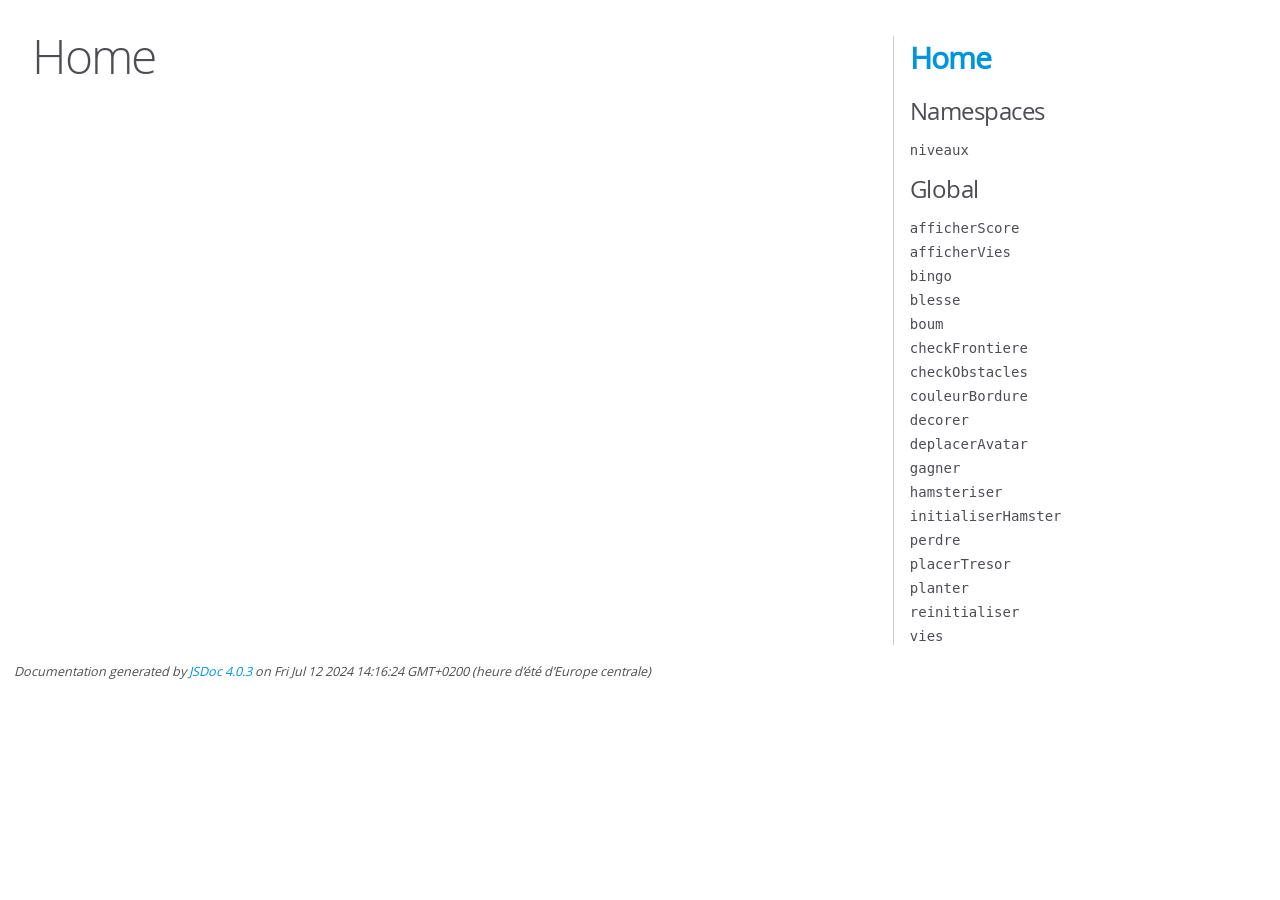
<file: DocJS/index.html>
<!DOCTYPE html>
<html lang="en">
<head>
    <meta charset="utf-8">
    <title>JSDoc: Home</title>

    <script src="scripts/prettify/prettify.js"> </script>
    <script src="scripts/prettify/lang-css.js"> </script>
    <!--[if lt IE 9]>
      <script src="//html5shiv.googlecode.com/svn/trunk/html5.js"></script>
    <![endif]-->
    <link type="text/css" rel="stylesheet" href="styles/prettify-tomorrow.css">
    <link type="text/css" rel="stylesheet" href="styles/jsdoc-default.css">
</head>

<body>

<div id="main">

    <h1 class="page-title">Home</h1>

    



    


    <h3> </h3>










    









</div>

<nav>
    <h2><a href="index.html">Home</a></h2><h3>Namespaces</h3><ul><li><a href="niveaux.html">niveaux</a></li></ul><h3>Global</h3><ul><li><a href="global.html#afficherScore">afficherScore</a></li><li><a href="global.html#afficherVies">afficherVies</a></li><li><a href="global.html#bingo">bingo</a></li><li><a href="global.html#blesse">blesse</a></li><li><a href="global.html#boum">boum</a></li><li><a href="global.html#checkFrontiere">checkFrontiere</a></li><li><a href="global.html#checkObstacles">checkObstacles</a></li><li><a href="global.html#couleurBordure">couleurBordure</a></li><li><a href="global.html#decorer">decorer</a></li><li><a href="global.html#deplacerAvatar">deplacerAvatar</a></li><li><a href="global.html#gagner">gagner</a></li><li><a href="global.html#hamsteriser">hamsteriser</a></li><li><a href="global.html#initialiserHamster">initialiserHamster</a></li><li><a href="global.html#perdre">perdre</a></li><li><a href="global.html#placerTresor">placerTresor</a></li><li><a href="global.html#planter">planter</a></li><li><a href="global.html#reinitialiser">reinitialiser</a></li><li><a href="global.html#vies">vies</a></li></ul>
</nav>

<br class="clear">

<footer>
    Documentation generated by <a href="https://github.com/jsdoc/jsdoc">JSDoc 4.0.3</a> on Fri Jul 12 2024 14:16:24 GMT+0200 (heure d’été d’Europe centrale)
</footer>

<script> prettyPrint(); </script>
<script src="scripts/linenumber.js"> </script>
</body>
</html>
</file>
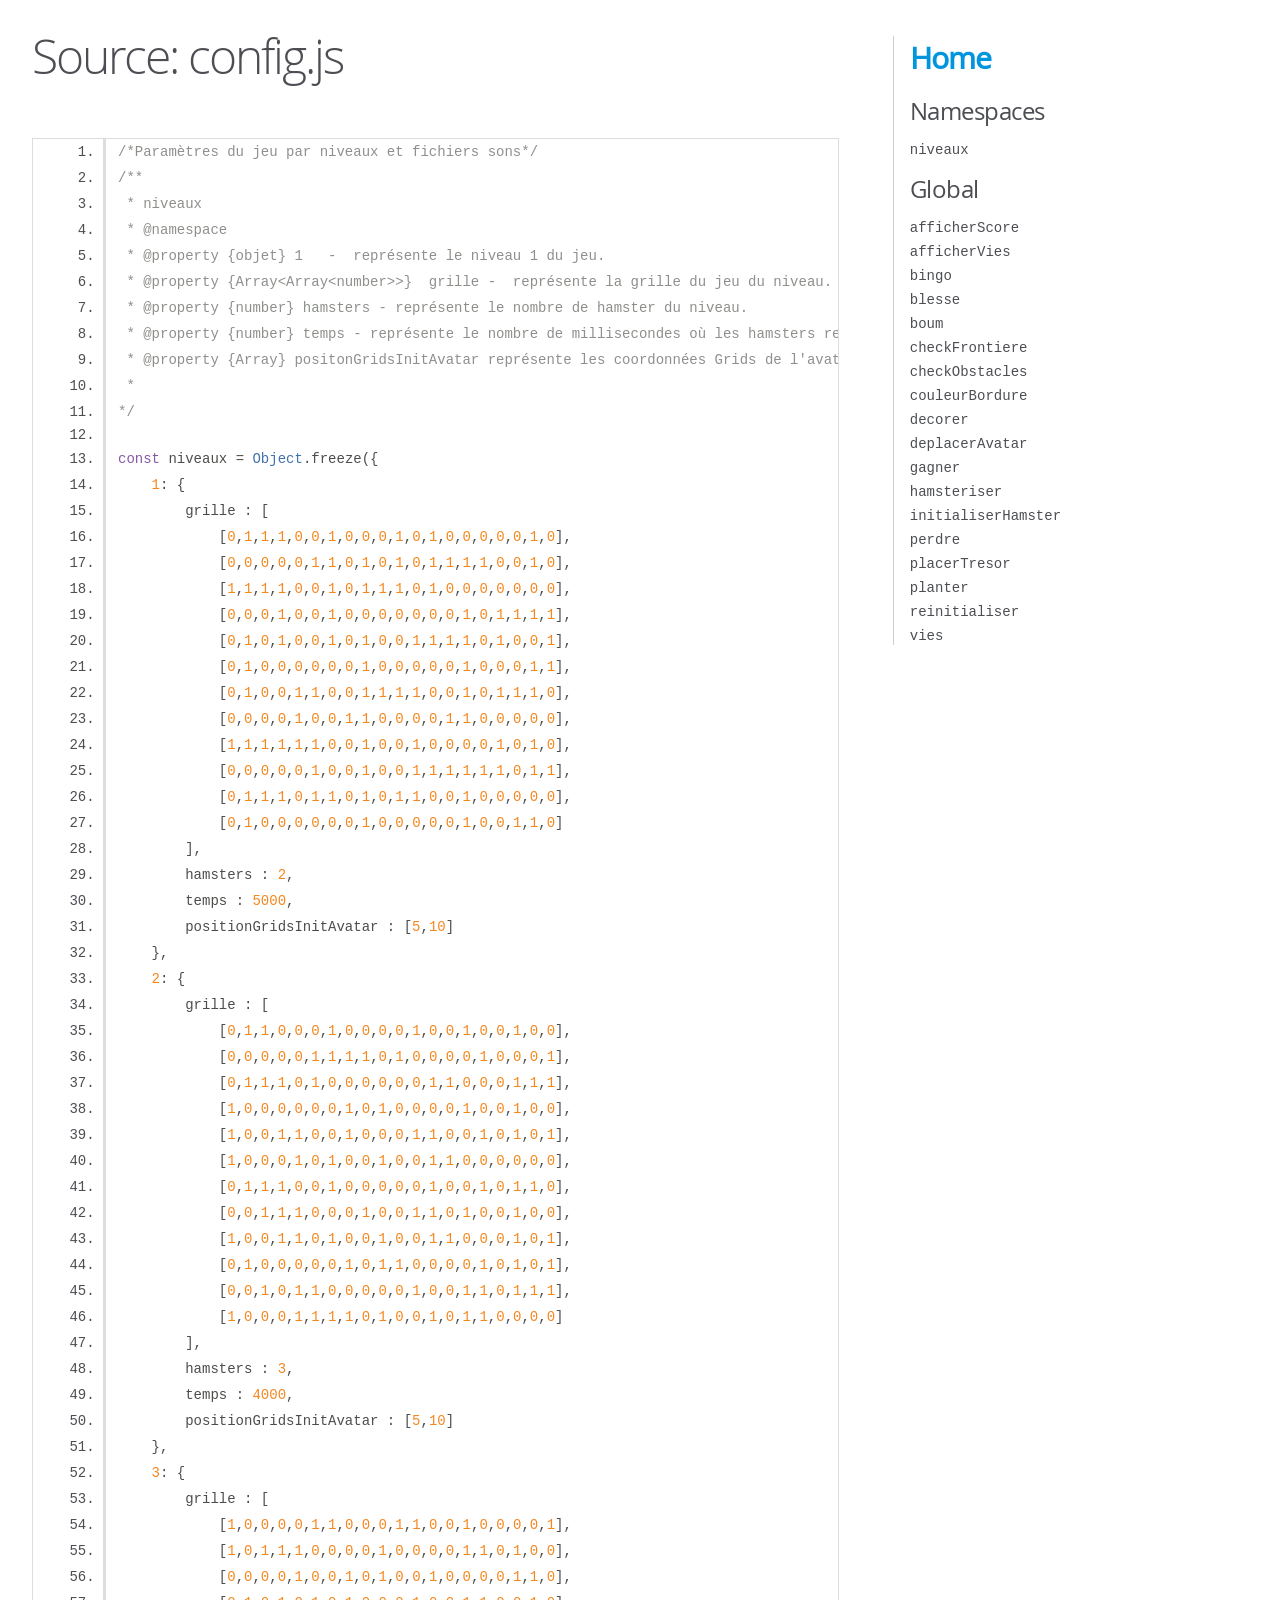
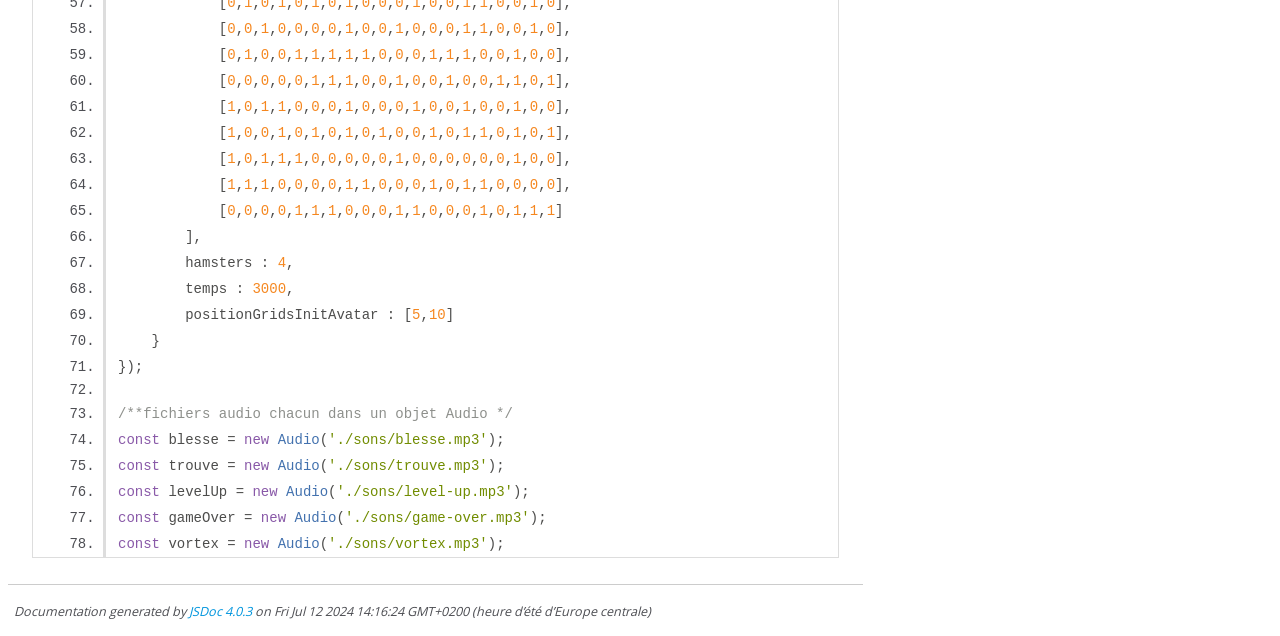
<file: DocJS/config.js.html>
<!DOCTYPE html>
<html lang="en">
<head>
    <meta charset="utf-8">
    <title>JSDoc: Source: config.js</title>

    <script src="scripts/prettify/prettify.js"> </script>
    <script src="scripts/prettify/lang-css.js"> </script>
    <!--[if lt IE 9]>
      <script src="//html5shiv.googlecode.com/svn/trunk/html5.js"></script>
    <![endif]-->
    <link type="text/css" rel="stylesheet" href="styles/prettify-tomorrow.css">
    <link type="text/css" rel="stylesheet" href="styles/jsdoc-default.css">
</head>

<body>

<div id="main">

    <h1 class="page-title">Source: config.js</h1>

    



    
    <section>
        <article>
            <pre class="prettyprint source linenums"><code>/*Paramètres du jeu par niveaux et fichiers sons*/
/**
 * niveaux
 * @namespace
 * @property {objet} 1   -  représente le niveau 1 du jeu.
 * @property {Array&lt;Array&lt;number>>}  grille -  représente la grille du jeu du niveau. Les 0 sont les espaces vides et les 1 sont les arbres.
 * @property {number} hamsters - représente le nombre de hamster du niveau.
 * @property {number} temps - représente le nombre de millisecondes où les hamsters restent au même endroit
 * @property {Array} positonGridsInitAvatar représente les coordonnées Grids de l'avatar au début de la partie.
 * 
*/

const niveaux = Object.freeze({
    1: {
        grille : [
            [0,1,1,1,0,0,1,0,0,0,1,0,1,0,0,0,0,0,1,0],
            [0,0,0,0,0,1,1,0,1,0,1,0,1,1,1,1,0,0,1,0],
            [1,1,1,1,0,0,1,0,1,1,1,0,1,0,0,0,0,0,0,0],
            [0,0,0,1,0,0,1,0,0,0,0,0,0,0,1,0,1,1,1,1],
            [0,1,0,1,0,0,1,0,1,0,0,1,1,1,1,0,1,0,0,1],
            [0,1,0,0,0,0,0,0,1,0,0,0,0,0,1,0,0,0,1,1],
            [0,1,0,0,1,1,0,0,1,1,1,1,0,0,1,0,1,1,1,0],
            [0,0,0,0,1,0,0,1,1,0,0,0,0,1,1,0,0,0,0,0],
            [1,1,1,1,1,1,0,0,1,0,0,1,0,0,0,0,1,0,1,0],
            [0,0,0,0,0,1,0,0,1,0,0,1,1,1,1,1,1,0,1,1],
            [0,1,1,1,0,1,1,0,1,0,1,1,0,0,1,0,0,0,0,0],
            [0,1,0,0,0,0,0,0,1,0,0,0,0,0,1,0,0,1,1,0]
        ],
        hamsters : 2,
        temps : 5000,
        positionGridsInitAvatar : [5,10]
    },
    2: {
        grille : [
            [0,1,1,0,0,0,1,0,0,0,0,1,0,0,1,0,0,1,0,0],
            [0,0,0,0,0,1,1,1,1,0,1,0,0,0,0,1,0,0,0,1],
            [0,1,1,1,0,1,0,0,0,0,0,0,1,1,0,0,0,1,1,1],
            [1,0,0,0,0,0,0,1,0,1,0,0,0,0,1,0,0,1,0,0],
            [1,0,0,1,1,0,0,1,0,0,0,1,1,0,0,1,0,1,0,1],
            [1,0,0,0,1,0,1,0,0,1,0,0,1,1,0,0,0,0,0,0],
            [0,1,1,1,0,0,1,0,0,0,0,0,1,0,0,1,0,1,1,0],
            [0,0,1,1,1,0,0,0,1,0,0,1,1,0,1,0,0,1,0,0],
            [1,0,0,1,1,0,1,0,0,1,0,0,1,1,0,0,0,1,0,1],
            [0,1,0,0,0,0,0,1,0,1,1,0,0,0,0,1,0,1,0,1],
            [0,0,1,0,1,1,0,0,0,0,0,1,0,0,1,1,0,1,1,1],
            [1,0,0,0,1,1,1,1,0,1,0,0,1,0,1,1,0,0,0,0]
        ],
        hamsters : 3,
        temps : 4000,
        positionGridsInitAvatar : [5,10]
    },
    3: {
        grille : [
            [1,0,0,0,0,1,1,0,0,0,1,1,0,0,1,0,0,0,0,1],
            [1,0,1,1,1,0,0,0,0,1,0,0,0,0,1,1,0,1,0,0],
            [0,0,0,0,1,0,0,1,0,1,0,0,1,0,0,0,0,1,1,0],
            [0,1,0,1,0,1,0,1,0,0,0,1,0,0,1,1,0,0,1,0],
            [0,0,1,0,0,0,0,1,0,0,1,0,0,0,1,1,0,0,1,0],
            [0,1,0,0,1,1,1,1,1,0,0,0,1,1,1,0,0,1,0,0],
            [0,0,0,0,0,1,1,1,0,0,1,0,0,1,0,0,1,1,0,1],
            [1,0,1,1,0,0,0,1,0,0,0,1,0,0,1,0,0,1,0,0],
            [1,0,0,1,0,1,0,1,0,1,0,0,1,0,1,1,0,1,0,1],
            [1,0,1,1,1,0,0,0,0,0,1,0,0,0,0,0,0,1,0,0],
            [1,1,1,0,0,0,0,1,1,0,0,0,1,0,1,1,0,0,0,0],
            [0,0,0,0,1,1,1,0,0,0,1,1,0,0,0,1,0,1,1,1]
        ],
        hamsters : 4,
        temps : 3000,
        positionGridsInitAvatar : [5,10]
    }
});

/**fichiers audio chacun dans un objet Audio */
const blesse = new Audio('./sons/blesse.mp3');
const trouve = new Audio('./sons/trouve.mp3');
const levelUp = new Audio('./sons/level-up.mp3');
const gameOver = new Audio('./sons/game-over.mp3');
const vortex = new Audio('./sons/vortex.mp3');</code></pre>
        </article>
    </section>




</div>

<nav>
    <h2><a href="index.html">Home</a></h2><h3>Namespaces</h3><ul><li><a href="niveaux.html">niveaux</a></li></ul><h3>Global</h3><ul><li><a href="global.html#afficherScore">afficherScore</a></li><li><a href="global.html#afficherVies">afficherVies</a></li><li><a href="global.html#bingo">bingo</a></li><li><a href="global.html#blesse">blesse</a></li><li><a href="global.html#boum">boum</a></li><li><a href="global.html#checkFrontiere">checkFrontiere</a></li><li><a href="global.html#checkObstacles">checkObstacles</a></li><li><a href="global.html#couleurBordure">couleurBordure</a></li><li><a href="global.html#decorer">decorer</a></li><li><a href="global.html#deplacerAvatar">deplacerAvatar</a></li><li><a href="global.html#gagner">gagner</a></li><li><a href="global.html#hamsteriser">hamsteriser</a></li><li><a href="global.html#initialiserHamster">initialiserHamster</a></li><li><a href="global.html#perdre">perdre</a></li><li><a href="global.html#placerTresor">placerTresor</a></li><li><a href="global.html#planter">planter</a></li><li><a href="global.html#reinitialiser">reinitialiser</a></li><li><a href="global.html#vies">vies</a></li></ul>
</nav>

<br class="clear">

<footer>
    Documentation generated by <a href="https://github.com/jsdoc/jsdoc">JSDoc 4.0.3</a> on Fri Jul 12 2024 14:16:24 GMT+0200 (heure d’été d’Europe centrale)
</footer>

<script> prettyPrint(); </script>
<script src="scripts/linenumber.js"> </script>
</body>
</html>
</file>
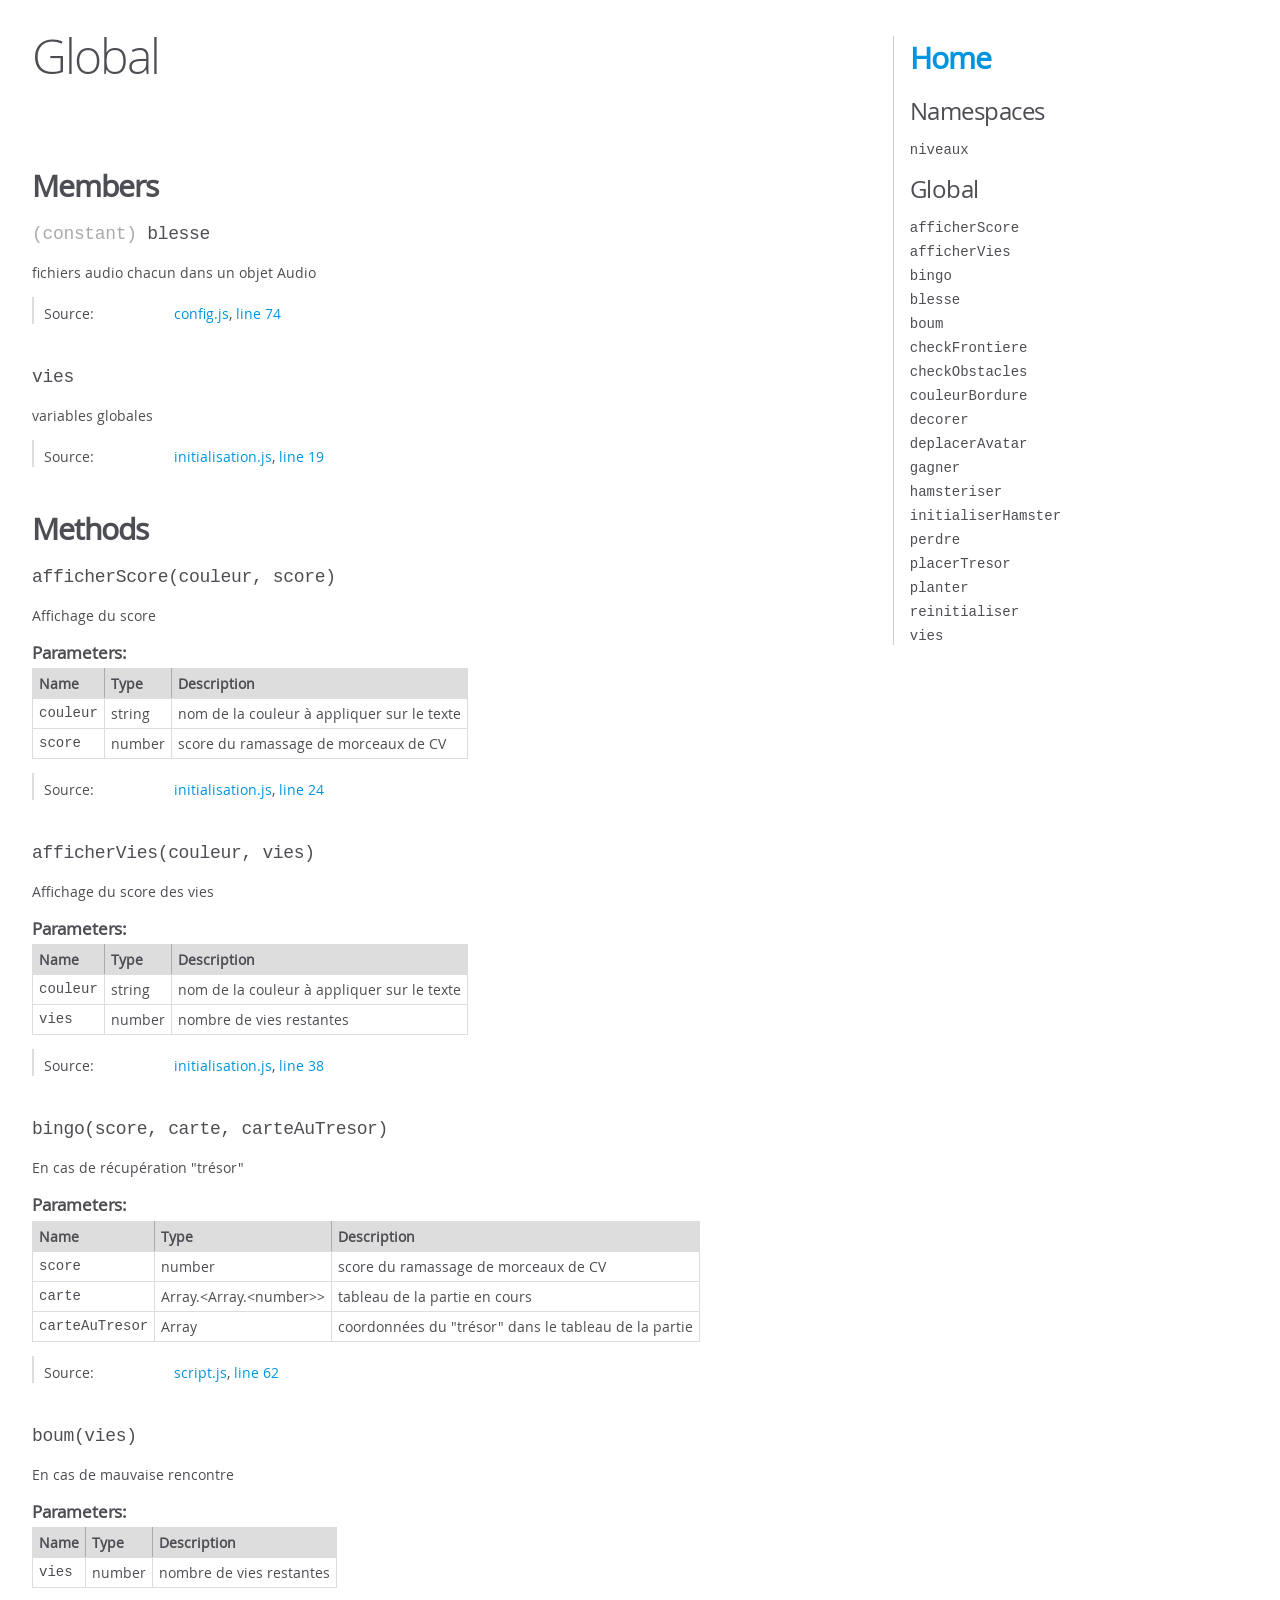
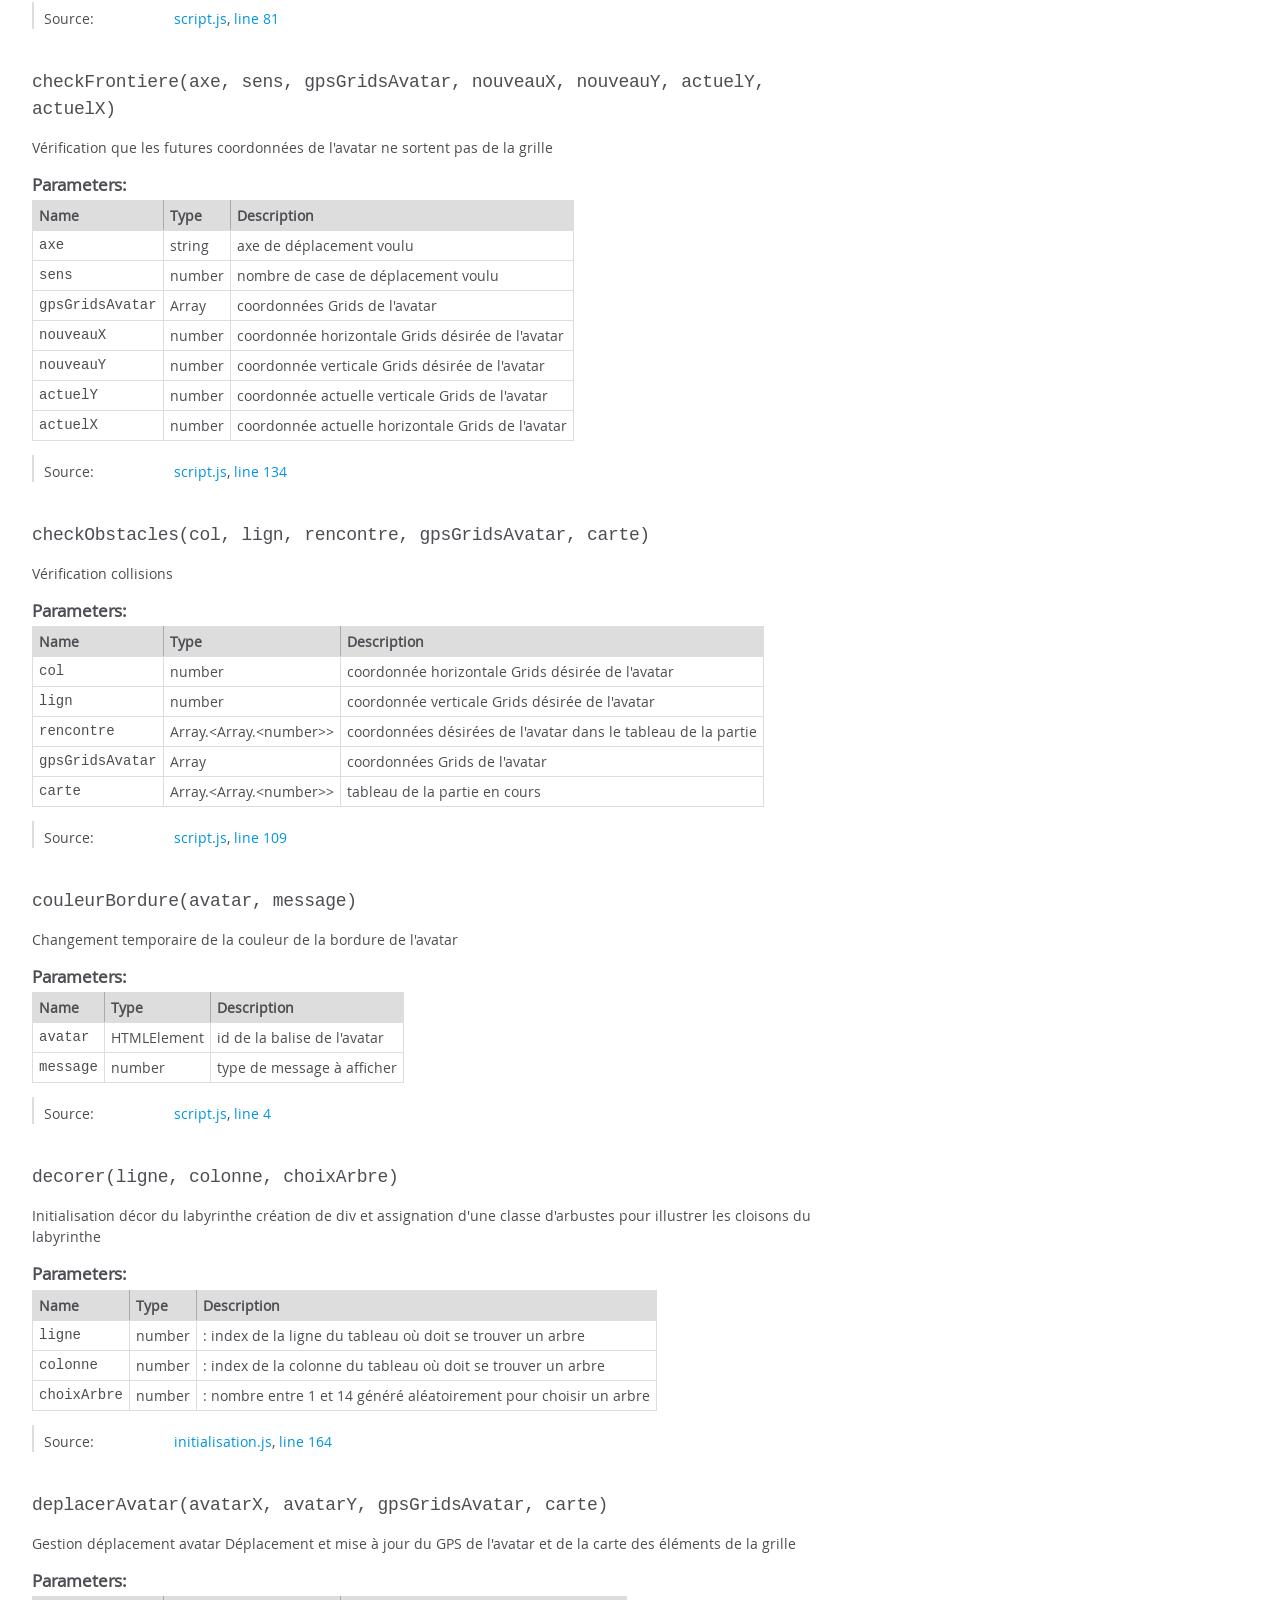
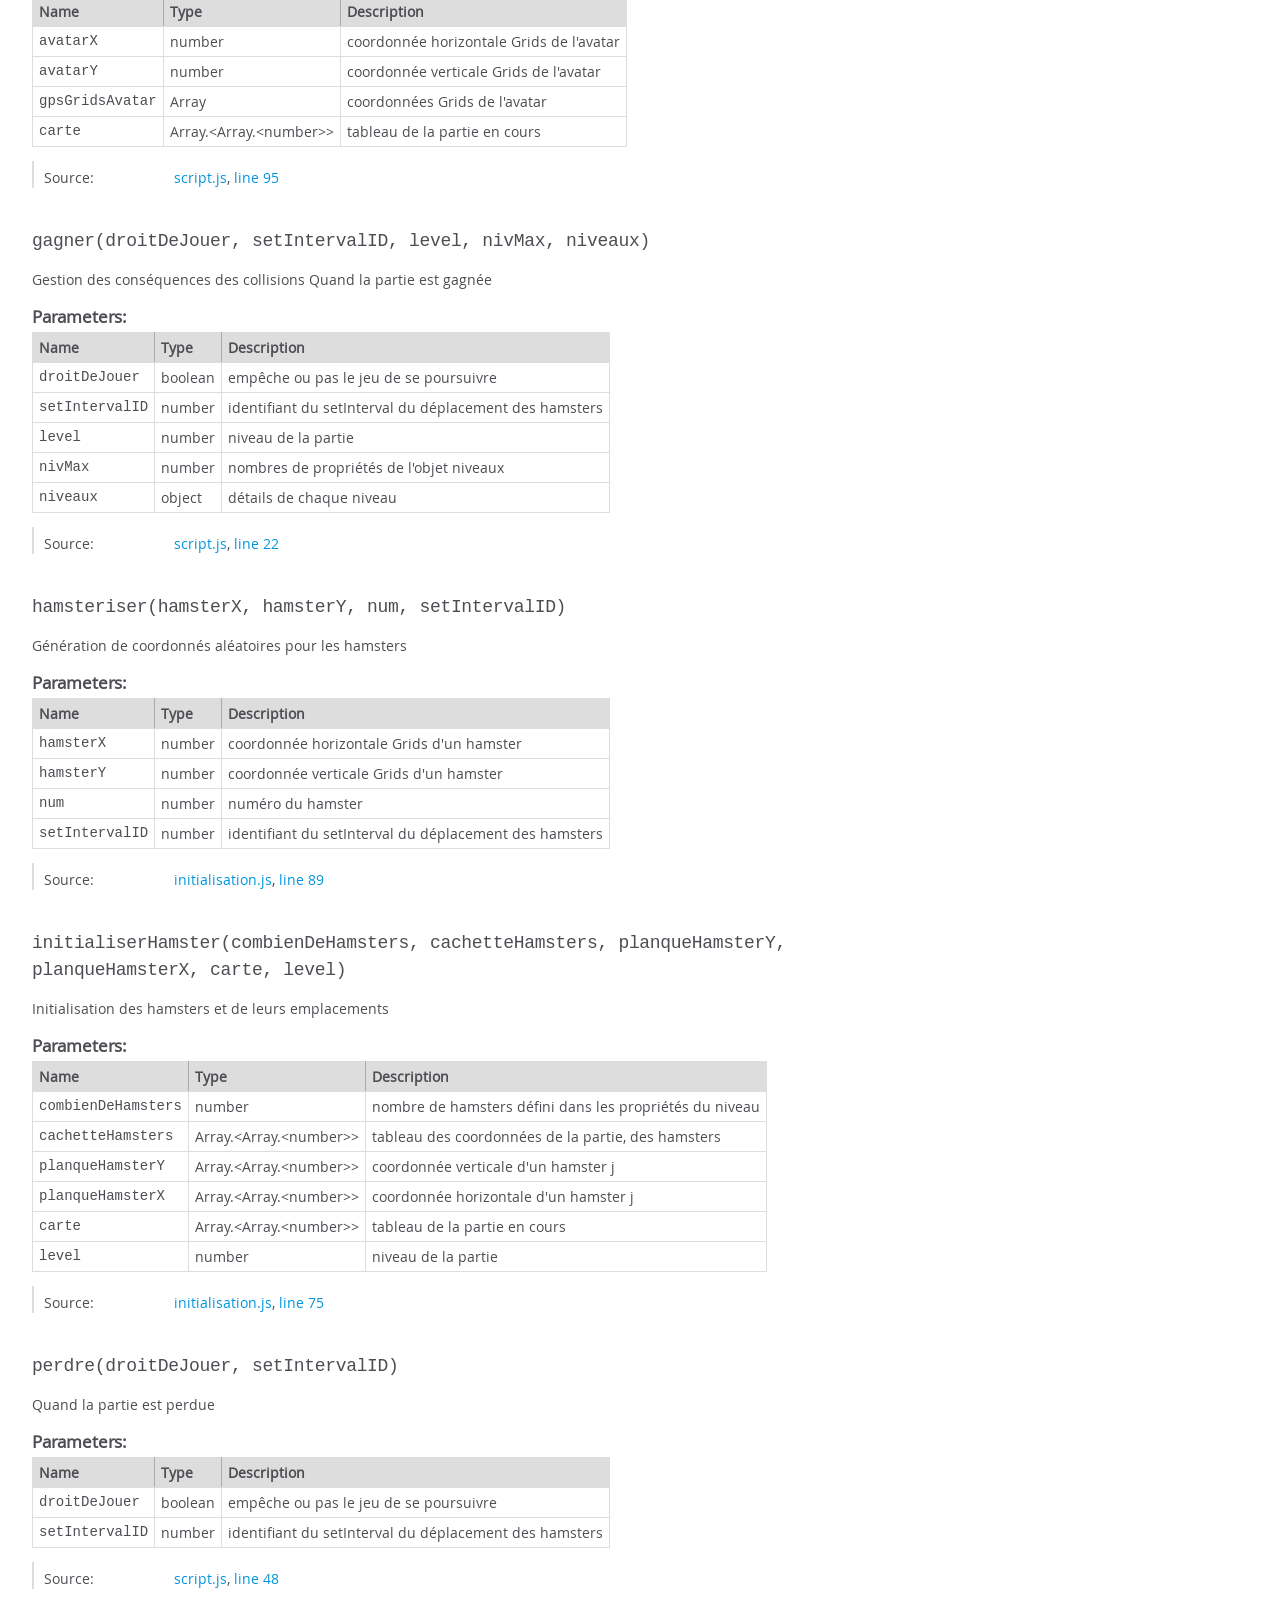
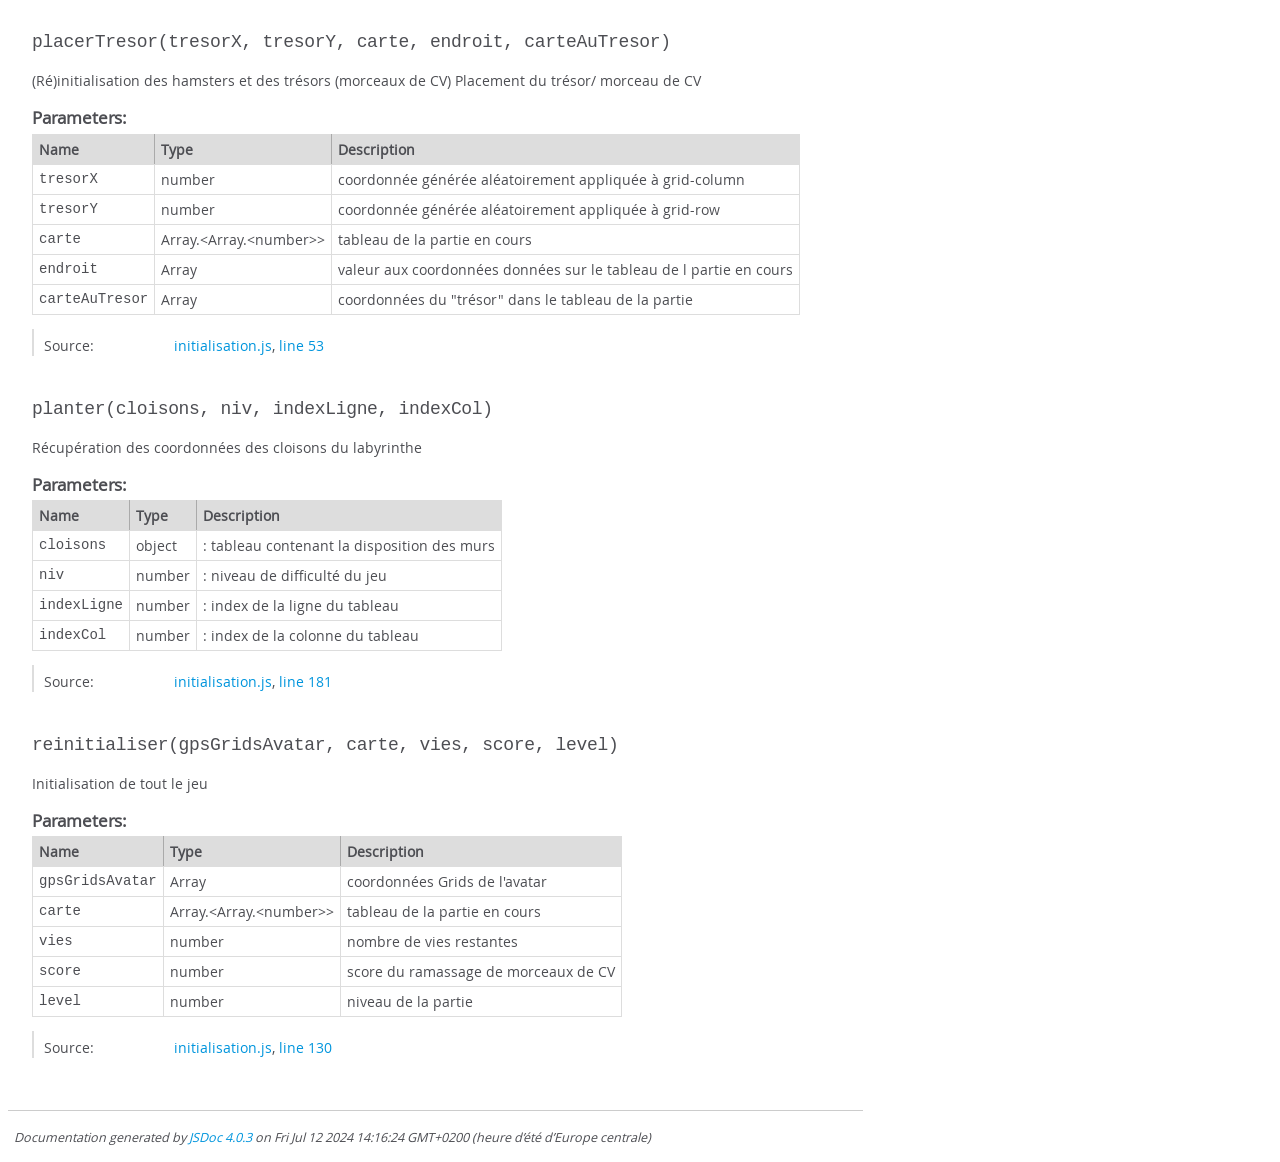
<file: DocJS/global.html>
<!DOCTYPE html>
<html lang="en">
<head>
    <meta charset="utf-8">
    <title>JSDoc: Global</title>

    <script src="scripts/prettify/prettify.js"> </script>
    <script src="scripts/prettify/lang-css.js"> </script>
    <!--[if lt IE 9]>
      <script src="//html5shiv.googlecode.com/svn/trunk/html5.js"></script>
    <![endif]-->
    <link type="text/css" rel="stylesheet" href="styles/prettify-tomorrow.css">
    <link type="text/css" rel="stylesheet" href="styles/jsdoc-default.css">
</head>

<body>

<div id="main">

    <h1 class="page-title">Global</h1>

    




<section>

<header>
    
        <h2></h2>
        
    
</header>

<article>
    <div class="container-overview">
    
        

        


<dl class="details">

    

    

    

    

    

    

    

    

    

    

    

    

    

    

    

    
</dl>


        
    
    </div>

    

    

    

    

    

    

    
        <h3 class="subsection-title">Members</h3>

        
            
<h4 class="name" id="blesse"><span class="type-signature">(constant) </span>blesse<span class="type-signature"></span></h4>




<div class="description">
    fichiers audio chacun dans un objet Audio
</div>







<dl class="details">

    

    

    

    

    

    

    

    

    

    

    

    

    
    <dt class="tag-source">Source:</dt>
    <dd class="tag-source"><ul class="dummy"><li>
        <a href="config.js.html">config.js</a>, <a href="config.js.html#line74">line 74</a>
    </li></ul></dd>
    

    

    

    
</dl>






        
            
<h4 class="name" id="vies"><span class="type-signature"></span>vies<span class="type-signature"></span></h4>




<div class="description">
    variables globales
</div>







<dl class="details">

    

    

    

    

    

    

    

    

    

    

    

    

    
    <dt class="tag-source">Source:</dt>
    <dd class="tag-source"><ul class="dummy"><li>
        <a href="initialisation.js.html">initialisation.js</a>, <a href="initialisation.js.html#line19">line 19</a>
    </li></ul></dd>
    

    

    

    
</dl>






        
    

    
        <h3 class="subsection-title">Methods</h3>

        
            

    

    
    <h4 class="name" id="afficherScore"><span class="type-signature"></span>afficherScore<span class="signature">(couleur, score)</span><span class="type-signature"></span></h4>
    

    



<div class="description">
    Affichage du score
</div>









    <h5>Parameters:</h5>
    

<table class="params">
    <thead>
    <tr>
        
        <th>Name</th>
        

        <th>Type</th>

        

        

        <th class="last">Description</th>
    </tr>
    </thead>

    <tbody>
    

        <tr>
            
                <td class="name"><code>couleur</code></td>
            

            <td class="type">
            
                
<span class="param-type">string</span>


            
            </td>

            

            

            <td class="description last">nom de la couleur à appliquer sur le texte</td>
        </tr>

    

        <tr>
            
                <td class="name"><code>score</code></td>
            

            <td class="type">
            
                
<span class="param-type">number</span>


            
            </td>

            

            

            <td class="description last">score du ramassage de morceaux de CV</td>
        </tr>

    
    </tbody>
</table>






<dl class="details">

    

    

    

    

    

    

    

    

    

    

    

    

    
    <dt class="tag-source">Source:</dt>
    <dd class="tag-source"><ul class="dummy"><li>
        <a href="initialisation.js.html">initialisation.js</a>, <a href="initialisation.js.html#line24">line 24</a>
    </li></ul></dd>
    

    

    

    
</dl>




















        
            

    

    
    <h4 class="name" id="afficherVies"><span class="type-signature"></span>afficherVies<span class="signature">(couleur, vies)</span><span class="type-signature"></span></h4>
    

    



<div class="description">
    Affichage du score des vies
</div>









    <h5>Parameters:</h5>
    

<table class="params">
    <thead>
    <tr>
        
        <th>Name</th>
        

        <th>Type</th>

        

        

        <th class="last">Description</th>
    </tr>
    </thead>

    <tbody>
    

        <tr>
            
                <td class="name"><code>couleur</code></td>
            

            <td class="type">
            
                
<span class="param-type">string</span>


            
            </td>

            

            

            <td class="description last">nom de la couleur à appliquer sur le texte</td>
        </tr>

    

        <tr>
            
                <td class="name"><code>vies</code></td>
            

            <td class="type">
            
                
<span class="param-type">number</span>


            
            </td>

            

            

            <td class="description last">nombre de vies restantes</td>
        </tr>

    
    </tbody>
</table>






<dl class="details">

    

    

    

    

    

    

    

    

    

    

    

    

    
    <dt class="tag-source">Source:</dt>
    <dd class="tag-source"><ul class="dummy"><li>
        <a href="initialisation.js.html">initialisation.js</a>, <a href="initialisation.js.html#line38">line 38</a>
    </li></ul></dd>
    

    

    

    
</dl>




















        
            

    

    
    <h4 class="name" id="bingo"><span class="type-signature"></span>bingo<span class="signature">(score, carte, carteAuTresor)</span><span class="type-signature"></span></h4>
    

    



<div class="description">
    En cas de récupération "trésor"
</div>









    <h5>Parameters:</h5>
    

<table class="params">
    <thead>
    <tr>
        
        <th>Name</th>
        

        <th>Type</th>

        

        

        <th class="last">Description</th>
    </tr>
    </thead>

    <tbody>
    

        <tr>
            
                <td class="name"><code>score</code></td>
            

            <td class="type">
            
                
<span class="param-type">number</span>


            
            </td>

            

            

            <td class="description last">score du ramassage de morceaux de CV</td>
        </tr>

    

        <tr>
            
                <td class="name"><code>carte</code></td>
            

            <td class="type">
            
                
<span class="param-type">Array.&lt;Array.&lt;number>></span>


            
            </td>

            

            

            <td class="description last">tableau de la partie en cours</td>
        </tr>

    

        <tr>
            
                <td class="name"><code>carteAuTresor</code></td>
            

            <td class="type">
            
                
<span class="param-type">Array</span>


            
            </td>

            

            

            <td class="description last">coordonnées du "trésor" dans le tableau de la partie</td>
        </tr>

    
    </tbody>
</table>






<dl class="details">

    

    

    

    

    

    

    

    

    

    

    

    

    
    <dt class="tag-source">Source:</dt>
    <dd class="tag-source"><ul class="dummy"><li>
        <a href="script.js.html">script.js</a>, <a href="script.js.html#line62">line 62</a>
    </li></ul></dd>
    

    

    

    
</dl>




















        
            

    

    
    <h4 class="name" id="boum"><span class="type-signature"></span>boum<span class="signature">(vies)</span><span class="type-signature"></span></h4>
    

    



<div class="description">
    En cas de mauvaise rencontre
</div>









    <h5>Parameters:</h5>
    

<table class="params">
    <thead>
    <tr>
        
        <th>Name</th>
        

        <th>Type</th>

        

        

        <th class="last">Description</th>
    </tr>
    </thead>

    <tbody>
    

        <tr>
            
                <td class="name"><code>vies</code></td>
            

            <td class="type">
            
                
<span class="param-type">number</span>


            
            </td>

            

            

            <td class="description last">nombre de vies restantes</td>
        </tr>

    
    </tbody>
</table>






<dl class="details">

    

    

    

    

    

    

    

    

    

    

    

    

    
    <dt class="tag-source">Source:</dt>
    <dd class="tag-source"><ul class="dummy"><li>
        <a href="script.js.html">script.js</a>, <a href="script.js.html#line81">line 81</a>
    </li></ul></dd>
    

    

    

    
</dl>




















        
            

    

    
    <h4 class="name" id="checkFrontiere"><span class="type-signature"></span>checkFrontiere<span class="signature">(axe, sens, gpsGridsAvatar, nouveauX, nouveauY, actuelY, actuelX)</span><span class="type-signature"></span></h4>
    

    



<div class="description">
    Vérification que les futures coordonnées de l'avatar ne sortent pas de la grille
</div>









    <h5>Parameters:</h5>
    

<table class="params">
    <thead>
    <tr>
        
        <th>Name</th>
        

        <th>Type</th>

        

        

        <th class="last">Description</th>
    </tr>
    </thead>

    <tbody>
    

        <tr>
            
                <td class="name"><code>axe</code></td>
            

            <td class="type">
            
                
<span class="param-type">string</span>


            
            </td>

            

            

            <td class="description last">axe de déplacement voulu</td>
        </tr>

    

        <tr>
            
                <td class="name"><code>sens</code></td>
            

            <td class="type">
            
                
<span class="param-type">number</span>


            
            </td>

            

            

            <td class="description last">nombre de case de déplacement voulu</td>
        </tr>

    

        <tr>
            
                <td class="name"><code>gpsGridsAvatar</code></td>
            

            <td class="type">
            
                
<span class="param-type">Array</span>


            
            </td>

            

            

            <td class="description last">coordonnées Grids de l'avatar</td>
        </tr>

    

        <tr>
            
                <td class="name"><code>nouveauX</code></td>
            

            <td class="type">
            
                
<span class="param-type">number</span>


            
            </td>

            

            

            <td class="description last">coordonnée horizontale Grids désirée de l'avatar</td>
        </tr>

    

        <tr>
            
                <td class="name"><code>nouveauY</code></td>
            

            <td class="type">
            
                
<span class="param-type">number</span>


            
            </td>

            

            

            <td class="description last">coordonnée verticale Grids désirée de l'avatar</td>
        </tr>

    

        <tr>
            
                <td class="name"><code>actuelY</code></td>
            

            <td class="type">
            
                
<span class="param-type">number</span>


            
            </td>

            

            

            <td class="description last">coordonnée actuelle verticale Grids de l'avatar</td>
        </tr>

    

        <tr>
            
                <td class="name"><code>actuelX</code></td>
            

            <td class="type">
            
                
<span class="param-type">number</span>


            
            </td>

            

            

            <td class="description last">coordonnée actuelle horizontale Grids de l'avatar</td>
        </tr>

    
    </tbody>
</table>






<dl class="details">

    

    

    

    

    

    

    

    

    

    

    

    

    
    <dt class="tag-source">Source:</dt>
    <dd class="tag-source"><ul class="dummy"><li>
        <a href="script.js.html">script.js</a>, <a href="script.js.html#line134">line 134</a>
    </li></ul></dd>
    

    

    

    
</dl>




















        
            

    

    
    <h4 class="name" id="checkObstacles"><span class="type-signature"></span>checkObstacles<span class="signature">(col, lign, rencontre, gpsGridsAvatar, carte)</span><span class="type-signature"></span></h4>
    

    



<div class="description">
    Vérification collisions
</div>









    <h5>Parameters:</h5>
    

<table class="params">
    <thead>
    <tr>
        
        <th>Name</th>
        

        <th>Type</th>

        

        

        <th class="last">Description</th>
    </tr>
    </thead>

    <tbody>
    

        <tr>
            
                <td class="name"><code>col</code></td>
            

            <td class="type">
            
                
<span class="param-type">number</span>


            
            </td>

            

            

            <td class="description last">coordonnée horizontale Grids désirée de l'avatar</td>
        </tr>

    

        <tr>
            
                <td class="name"><code>lign</code></td>
            

            <td class="type">
            
                
<span class="param-type">number</span>


            
            </td>

            

            

            <td class="description last">coordonnée verticale Grids désirée de l'avatar</td>
        </tr>

    

        <tr>
            
                <td class="name"><code>rencontre</code></td>
            

            <td class="type">
            
                
<span class="param-type">Array.&lt;Array.&lt;number>></span>


            
            </td>

            

            

            <td class="description last">coordonnées désirées de l'avatar dans le tableau de la partie</td>
        </tr>

    

        <tr>
            
                <td class="name"><code>gpsGridsAvatar</code></td>
            

            <td class="type">
            
                
<span class="param-type">Array</span>


            
            </td>

            

            

            <td class="description last">coordonnées Grids de l'avatar</td>
        </tr>

    

        <tr>
            
                <td class="name"><code>carte</code></td>
            

            <td class="type">
            
                
<span class="param-type">Array.&lt;Array.&lt;number>></span>


            
            </td>

            

            

            <td class="description last">tableau de la partie en cours</td>
        </tr>

    
    </tbody>
</table>






<dl class="details">

    

    

    

    

    

    

    

    

    

    

    

    

    
    <dt class="tag-source">Source:</dt>
    <dd class="tag-source"><ul class="dummy"><li>
        <a href="script.js.html">script.js</a>, <a href="script.js.html#line109">line 109</a>
    </li></ul></dd>
    

    

    

    
</dl>




















        
            

    

    
    <h4 class="name" id="couleurBordure"><span class="type-signature"></span>couleurBordure<span class="signature">(avatar, message)</span><span class="type-signature"></span></h4>
    

    



<div class="description">
    Changement temporaire de la couleur de la bordure de l'avatar
</div>









    <h5>Parameters:</h5>
    

<table class="params">
    <thead>
    <tr>
        
        <th>Name</th>
        

        <th>Type</th>

        

        

        <th class="last">Description</th>
    </tr>
    </thead>

    <tbody>
    

        <tr>
            
                <td class="name"><code>avatar</code></td>
            

            <td class="type">
            
                
<span class="param-type">HTMLElement</span>


            
            </td>

            

            

            <td class="description last">id de la balise de l'avatar</td>
        </tr>

    

        <tr>
            
                <td class="name"><code>message</code></td>
            

            <td class="type">
            
                
<span class="param-type">number</span>


            
            </td>

            

            

            <td class="description last">type de message à afficher</td>
        </tr>

    
    </tbody>
</table>






<dl class="details">

    

    

    

    

    

    

    

    

    

    

    

    

    
    <dt class="tag-source">Source:</dt>
    <dd class="tag-source"><ul class="dummy"><li>
        <a href="script.js.html">script.js</a>, <a href="script.js.html#line4">line 4</a>
    </li></ul></dd>
    

    

    

    
</dl>




















        
            

    

    
    <h4 class="name" id="decorer"><span class="type-signature"></span>decorer<span class="signature">(ligne, colonne, choixArbre)</span><span class="type-signature"></span></h4>
    

    



<div class="description">
    Initialisation décor du labyrinthe
création de div et assignation d'une classe d'arbustes pour illustrer les cloisons du labyrinthe
</div>









    <h5>Parameters:</h5>
    

<table class="params">
    <thead>
    <tr>
        
        <th>Name</th>
        

        <th>Type</th>

        

        

        <th class="last">Description</th>
    </tr>
    </thead>

    <tbody>
    

        <tr>
            
                <td class="name"><code>ligne</code></td>
            

            <td class="type">
            
                
<span class="param-type">number</span>


            
            </td>

            

            

            <td class="description last">: index de la ligne du tableau où doit se trouver un arbre</td>
        </tr>

    

        <tr>
            
                <td class="name"><code>colonne</code></td>
            

            <td class="type">
            
                
<span class="param-type">number</span>


            
            </td>

            

            

            <td class="description last">: index de la colonne du tableau où doit se trouver un arbre</td>
        </tr>

    

        <tr>
            
                <td class="name"><code>choixArbre</code></td>
            

            <td class="type">
            
                
<span class="param-type">number</span>


            
            </td>

            

            

            <td class="description last">: nombre entre 1 et 14 généré aléatoirement pour choisir un arbre</td>
        </tr>

    
    </tbody>
</table>






<dl class="details">

    

    

    

    

    

    

    

    

    

    

    

    

    
    <dt class="tag-source">Source:</dt>
    <dd class="tag-source"><ul class="dummy"><li>
        <a href="initialisation.js.html">initialisation.js</a>, <a href="initialisation.js.html#line164">line 164</a>
    </li></ul></dd>
    

    

    

    
</dl>




















        
            

    

    
    <h4 class="name" id="deplacerAvatar"><span class="type-signature"></span>deplacerAvatar<span class="signature">(avatarX, avatarY, gpsGridsAvatar, carte)</span><span class="type-signature"></span></h4>
    

    



<div class="description">
    Gestion déplacement avatar
Déplacement et mise à jour du GPS de l'avatar et de la carte des éléments de la grille
</div>









    <h5>Parameters:</h5>
    

<table class="params">
    <thead>
    <tr>
        
        <th>Name</th>
        

        <th>Type</th>

        

        

        <th class="last">Description</th>
    </tr>
    </thead>

    <tbody>
    

        <tr>
            
                <td class="name"><code>avatarX</code></td>
            

            <td class="type">
            
                
<span class="param-type">number</span>


            
            </td>

            

            

            <td class="description last">coordonnée horizontale Grids de l'avatar</td>
        </tr>

    

        <tr>
            
                <td class="name"><code>avatarY</code></td>
            

            <td class="type">
            
                
<span class="param-type">number</span>


            
            </td>

            

            

            <td class="description last">coordonnée verticale Grids de l'avatar</td>
        </tr>

    

        <tr>
            
                <td class="name"><code>gpsGridsAvatar</code></td>
            

            <td class="type">
            
                
<span class="param-type">Array</span>


            
            </td>

            

            

            <td class="description last">coordonnées Grids de l'avatar</td>
        </tr>

    

        <tr>
            
                <td class="name"><code>carte</code></td>
            

            <td class="type">
            
                
<span class="param-type">Array.&lt;Array.&lt;number>></span>


            
            </td>

            

            

            <td class="description last">tableau de la partie en cours</td>
        </tr>

    
    </tbody>
</table>






<dl class="details">

    

    

    

    

    

    

    

    

    

    

    

    

    
    <dt class="tag-source">Source:</dt>
    <dd class="tag-source"><ul class="dummy"><li>
        <a href="script.js.html">script.js</a>, <a href="script.js.html#line95">line 95</a>
    </li></ul></dd>
    

    

    

    
</dl>




















        
            

    

    
    <h4 class="name" id="gagner"><span class="type-signature"></span>gagner<span class="signature">(droitDeJouer, setIntervalID, level, nivMax, niveaux)</span><span class="type-signature"></span></h4>
    

    



<div class="description">
    Gestion des conséquences des collisions
Quand la partie est gagnée
</div>









    <h5>Parameters:</h5>
    

<table class="params">
    <thead>
    <tr>
        
        <th>Name</th>
        

        <th>Type</th>

        

        

        <th class="last">Description</th>
    </tr>
    </thead>

    <tbody>
    

        <tr>
            
                <td class="name"><code>droitDeJouer</code></td>
            

            <td class="type">
            
                
<span class="param-type">boolean</span>


            
            </td>

            

            

            <td class="description last">empêche ou pas le jeu de se poursuivre</td>
        </tr>

    

        <tr>
            
                <td class="name"><code>setIntervalID</code></td>
            

            <td class="type">
            
                
<span class="param-type">number</span>


            
            </td>

            

            

            <td class="description last">identifiant du setInterval du déplacement des hamsters</td>
        </tr>

    

        <tr>
            
                <td class="name"><code>level</code></td>
            

            <td class="type">
            
                
<span class="param-type">number</span>


            
            </td>

            

            

            <td class="description last">niveau de la partie</td>
        </tr>

    

        <tr>
            
                <td class="name"><code>nivMax</code></td>
            

            <td class="type">
            
                
<span class="param-type">number</span>


            
            </td>

            

            

            <td class="description last">nombres de propriétés de l'objet niveaux</td>
        </tr>

    

        <tr>
            
                <td class="name"><code>niveaux</code></td>
            

            <td class="type">
            
                
<span class="param-type">object</span>


            
            </td>

            

            

            <td class="description last">détails de chaque niveau</td>
        </tr>

    
    </tbody>
</table>






<dl class="details">

    

    

    

    

    

    

    

    

    

    

    

    

    
    <dt class="tag-source">Source:</dt>
    <dd class="tag-source"><ul class="dummy"><li>
        <a href="script.js.html">script.js</a>, <a href="script.js.html#line22">line 22</a>
    </li></ul></dd>
    

    

    

    
</dl>




















        
            

    

    
    <h4 class="name" id="hamsteriser"><span class="type-signature"></span>hamsteriser<span class="signature">(hamsterX, hamsterY, num, setIntervalID)</span><span class="type-signature"></span></h4>
    

    



<div class="description">
    Génération de coordonnés aléatoires pour les hamsters
</div>









    <h5>Parameters:</h5>
    

<table class="params">
    <thead>
    <tr>
        
        <th>Name</th>
        

        <th>Type</th>

        

        

        <th class="last">Description</th>
    </tr>
    </thead>

    <tbody>
    

        <tr>
            
                <td class="name"><code>hamsterX</code></td>
            

            <td class="type">
            
                
<span class="param-type">number</span>


            
            </td>

            

            

            <td class="description last">coordonnée horizontale Grids d'un hamster</td>
        </tr>

    

        <tr>
            
                <td class="name"><code>hamsterY</code></td>
            

            <td class="type">
            
                
<span class="param-type">number</span>


            
            </td>

            

            

            <td class="description last">coordonnée verticale Grids d'un hamster</td>
        </tr>

    

        <tr>
            
                <td class="name"><code>num</code></td>
            

            <td class="type">
            
                
<span class="param-type">number</span>


            
            </td>

            

            

            <td class="description last">numéro du hamster</td>
        </tr>

    

        <tr>
            
                <td class="name"><code>setIntervalID</code></td>
            

            <td class="type">
            
                
<span class="param-type">number</span>


            
            </td>

            

            

            <td class="description last">identifiant du setInterval du déplacement des hamsters</td>
        </tr>

    
    </tbody>
</table>






<dl class="details">

    

    

    

    

    

    

    

    

    

    

    

    

    
    <dt class="tag-source">Source:</dt>
    <dd class="tag-source"><ul class="dummy"><li>
        <a href="initialisation.js.html">initialisation.js</a>, <a href="initialisation.js.html#line89">line 89</a>
    </li></ul></dd>
    

    

    

    
</dl>




















        
            

    

    
    <h4 class="name" id="initialiserHamster"><span class="type-signature"></span>initialiserHamster<span class="signature">(combienDeHamsters, cachetteHamsters, planqueHamsterY, planqueHamsterX, carte, level)</span><span class="type-signature"></span></h4>
    

    



<div class="description">
    Initialisation des hamsters et de leurs emplacements
</div>









    <h5>Parameters:</h5>
    

<table class="params">
    <thead>
    <tr>
        
        <th>Name</th>
        

        <th>Type</th>

        

        

        <th class="last">Description</th>
    </tr>
    </thead>

    <tbody>
    

        <tr>
            
                <td class="name"><code>combienDeHamsters</code></td>
            

            <td class="type">
            
                
<span class="param-type">number</span>


            
            </td>

            

            

            <td class="description last">nombre de hamsters défini dans les propriétés du niveau</td>
        </tr>

    

        <tr>
            
                <td class="name"><code>cachetteHamsters</code></td>
            

            <td class="type">
            
                
<span class="param-type">Array.&lt;Array.&lt;number>></span>


            
            </td>

            

            

            <td class="description last">tableau des coordonnées de la partie, des hamsters</td>
        </tr>

    

        <tr>
            
                <td class="name"><code>planqueHamsterY</code></td>
            

            <td class="type">
            
                
<span class="param-type">Array.&lt;Array.&lt;number>></span>


            
            </td>

            

            

            <td class="description last">coordonnée verticale d'un hamster j</td>
        </tr>

    

        <tr>
            
                <td class="name"><code>planqueHamsterX</code></td>
            

            <td class="type">
            
                
<span class="param-type">Array.&lt;Array.&lt;number>></span>


            
            </td>

            

            

            <td class="description last">coordonnée horizontale d'un hamster j</td>
        </tr>

    

        <tr>
            
                <td class="name"><code>carte</code></td>
            

            <td class="type">
            
                
<span class="param-type">Array.&lt;Array.&lt;number>></span>


            
            </td>

            

            

            <td class="description last">tableau de la partie en cours</td>
        </tr>

    

        <tr>
            
                <td class="name"><code>level</code></td>
            

            <td class="type">
            
                
<span class="param-type">number</span>


            
            </td>

            

            

            <td class="description last">niveau de la partie</td>
        </tr>

    
    </tbody>
</table>






<dl class="details">

    

    

    

    

    

    

    

    

    

    

    

    

    
    <dt class="tag-source">Source:</dt>
    <dd class="tag-source"><ul class="dummy"><li>
        <a href="initialisation.js.html">initialisation.js</a>, <a href="initialisation.js.html#line75">line 75</a>
    </li></ul></dd>
    

    

    

    
</dl>




















        
            

    

    
    <h4 class="name" id="perdre"><span class="type-signature"></span>perdre<span class="signature">(droitDeJouer, setIntervalID)</span><span class="type-signature"></span></h4>
    

    



<div class="description">
    Quand la partie est perdue
</div>









    <h5>Parameters:</h5>
    

<table class="params">
    <thead>
    <tr>
        
        <th>Name</th>
        

        <th>Type</th>

        

        

        <th class="last">Description</th>
    </tr>
    </thead>

    <tbody>
    

        <tr>
            
                <td class="name"><code>droitDeJouer</code></td>
            

            <td class="type">
            
                
<span class="param-type">boolean</span>


            
            </td>

            

            

            <td class="description last">empêche ou pas le jeu de se poursuivre</td>
        </tr>

    

        <tr>
            
                <td class="name"><code>setIntervalID</code></td>
            

            <td class="type">
            
                
<span class="param-type">number</span>


            
            </td>

            

            

            <td class="description last">identifiant du setInterval du déplacement des hamsters</td>
        </tr>

    
    </tbody>
</table>






<dl class="details">

    

    

    

    

    

    

    

    

    

    

    

    

    
    <dt class="tag-source">Source:</dt>
    <dd class="tag-source"><ul class="dummy"><li>
        <a href="script.js.html">script.js</a>, <a href="script.js.html#line48">line 48</a>
    </li></ul></dd>
    

    

    

    
</dl>




















        
            

    

    
    <h4 class="name" id="placerTresor"><span class="type-signature"></span>placerTresor<span class="signature">(tresorX, tresorY, carte, endroit, carteAuTresor)</span><span class="type-signature"></span></h4>
    

    



<div class="description">
    (Ré)initialisation des hamsters et des trésors (morceaux de CV)
Placement du trésor/ morceau de CV
</div>









    <h5>Parameters:</h5>
    

<table class="params">
    <thead>
    <tr>
        
        <th>Name</th>
        

        <th>Type</th>

        

        

        <th class="last">Description</th>
    </tr>
    </thead>

    <tbody>
    

        <tr>
            
                <td class="name"><code>tresorX</code></td>
            

            <td class="type">
            
                
<span class="param-type">number</span>


            
            </td>

            

            

            <td class="description last">coordonnée générée aléatoirement appliquée à grid-column</td>
        </tr>

    

        <tr>
            
                <td class="name"><code>tresorY</code></td>
            

            <td class="type">
            
                
<span class="param-type">number</span>


            
            </td>

            

            

            <td class="description last">coordonnée générée aléatoirement appliquée à grid-row</td>
        </tr>

    

        <tr>
            
                <td class="name"><code>carte</code></td>
            

            <td class="type">
            
                
<span class="param-type">Array.&lt;Array.&lt;number>></span>


            
            </td>

            

            

            <td class="description last">tableau de la partie en cours</td>
        </tr>

    

        <tr>
            
                <td class="name"><code>endroit</code></td>
            

            <td class="type">
            
                
<span class="param-type">Array</span>


            
            </td>

            

            

            <td class="description last">valeur aux coordonnées données sur le tableau de l partie en cours</td>
        </tr>

    

        <tr>
            
                <td class="name"><code>carteAuTresor</code></td>
            

            <td class="type">
            
                
<span class="param-type">Array</span>


            
            </td>

            

            

            <td class="description last">coordonnées du "trésor" dans le tableau de la partie</td>
        </tr>

    
    </tbody>
</table>






<dl class="details">

    

    

    

    

    

    

    

    

    

    

    

    

    
    <dt class="tag-source">Source:</dt>
    <dd class="tag-source"><ul class="dummy"><li>
        <a href="initialisation.js.html">initialisation.js</a>, <a href="initialisation.js.html#line53">line 53</a>
    </li></ul></dd>
    

    

    

    
</dl>




















        
            

    

    
    <h4 class="name" id="planter"><span class="type-signature"></span>planter<span class="signature">(cloisons, niv, indexLigne, indexCol)</span><span class="type-signature"></span></h4>
    

    



<div class="description">
    Récupération des coordonnées des cloisons du labyrinthe
</div>









    <h5>Parameters:</h5>
    

<table class="params">
    <thead>
    <tr>
        
        <th>Name</th>
        

        <th>Type</th>

        

        

        <th class="last">Description</th>
    </tr>
    </thead>

    <tbody>
    

        <tr>
            
                <td class="name"><code>cloisons</code></td>
            

            <td class="type">
            
                
<span class="param-type">object</span>


            
            </td>

            

            

            <td class="description last">: tableau contenant la disposition des murs</td>
        </tr>

    

        <tr>
            
                <td class="name"><code>niv</code></td>
            

            <td class="type">
            
                
<span class="param-type">number</span>


            
            </td>

            

            

            <td class="description last">: niveau de difficulté du jeu</td>
        </tr>

    

        <tr>
            
                <td class="name"><code>indexLigne</code></td>
            

            <td class="type">
            
                
<span class="param-type">number</span>


            
            </td>

            

            

            <td class="description last">: index de la ligne du tableau</td>
        </tr>

    

        <tr>
            
                <td class="name"><code>indexCol</code></td>
            

            <td class="type">
            
                
<span class="param-type">number</span>


            
            </td>

            

            

            <td class="description last">: index de la colonne du tableau</td>
        </tr>

    
    </tbody>
</table>






<dl class="details">

    

    

    

    

    

    

    

    

    

    

    

    

    
    <dt class="tag-source">Source:</dt>
    <dd class="tag-source"><ul class="dummy"><li>
        <a href="initialisation.js.html">initialisation.js</a>, <a href="initialisation.js.html#line181">line 181</a>
    </li></ul></dd>
    

    

    

    
</dl>




















        
            

    

    
    <h4 class="name" id="reinitialiser"><span class="type-signature"></span>reinitialiser<span class="signature">(gpsGridsAvatar, carte, vies, score, level)</span><span class="type-signature"></span></h4>
    

    



<div class="description">
    Initialisation de tout le jeu
</div>









    <h5>Parameters:</h5>
    

<table class="params">
    <thead>
    <tr>
        
        <th>Name</th>
        

        <th>Type</th>

        

        

        <th class="last">Description</th>
    </tr>
    </thead>

    <tbody>
    

        <tr>
            
                <td class="name"><code>gpsGridsAvatar</code></td>
            

            <td class="type">
            
                
<span class="param-type">Array</span>


            
            </td>

            

            

            <td class="description last">coordonnées Grids de l'avatar</td>
        </tr>

    

        <tr>
            
                <td class="name"><code>carte</code></td>
            

            <td class="type">
            
                
<span class="param-type">Array.&lt;Array.&lt;number>></span>


            
            </td>

            

            

            <td class="description last">tableau de la partie en cours</td>
        </tr>

    

        <tr>
            
                <td class="name"><code>vies</code></td>
            

            <td class="type">
            
                
<span class="param-type">number</span>


            
            </td>

            

            

            <td class="description last">nombre de vies restantes</td>
        </tr>

    

        <tr>
            
                <td class="name"><code>score</code></td>
            

            <td class="type">
            
                
<span class="param-type">number</span>


            
            </td>

            

            

            <td class="description last">score du ramassage de morceaux de CV</td>
        </tr>

    

        <tr>
            
                <td class="name"><code>level</code></td>
            

            <td class="type">
            
                
<span class="param-type">number</span>


            
            </td>

            

            

            <td class="description last">niveau de la partie</td>
        </tr>

    
    </tbody>
</table>






<dl class="details">

    

    

    

    

    

    

    

    

    

    

    

    

    
    <dt class="tag-source">Source:</dt>
    <dd class="tag-source"><ul class="dummy"><li>
        <a href="initialisation.js.html">initialisation.js</a>, <a href="initialisation.js.html#line130">line 130</a>
    </li></ul></dd>
    

    

    

    
</dl>




















        
    

    

    
</article>

</section>




</div>

<nav>
    <h2><a href="index.html">Home</a></h2><h3>Namespaces</h3><ul><li><a href="niveaux.html">niveaux</a></li></ul><h3>Global</h3><ul><li><a href="global.html#afficherScore">afficherScore</a></li><li><a href="global.html#afficherVies">afficherVies</a></li><li><a href="global.html#bingo">bingo</a></li><li><a href="global.html#blesse">blesse</a></li><li><a href="global.html#boum">boum</a></li><li><a href="global.html#checkFrontiere">checkFrontiere</a></li><li><a href="global.html#checkObstacles">checkObstacles</a></li><li><a href="global.html#couleurBordure">couleurBordure</a></li><li><a href="global.html#decorer">decorer</a></li><li><a href="global.html#deplacerAvatar">deplacerAvatar</a></li><li><a href="global.html#gagner">gagner</a></li><li><a href="global.html#hamsteriser">hamsteriser</a></li><li><a href="global.html#initialiserHamster">initialiserHamster</a></li><li><a href="global.html#perdre">perdre</a></li><li><a href="global.html#placerTresor">placerTresor</a></li><li><a href="global.html#planter">planter</a></li><li><a href="global.html#reinitialiser">reinitialiser</a></li><li><a href="global.html#vies">vies</a></li></ul>
</nav>

<br class="clear">

<footer>
    Documentation generated by <a href="https://github.com/jsdoc/jsdoc">JSDoc 4.0.3</a> on Fri Jul 12 2024 14:16:24 GMT+0200 (heure d’été d’Europe centrale)
</footer>

<script> prettyPrint(); </script>
<script src="scripts/linenumber.js"> </script>
</body>
</html>
</file>
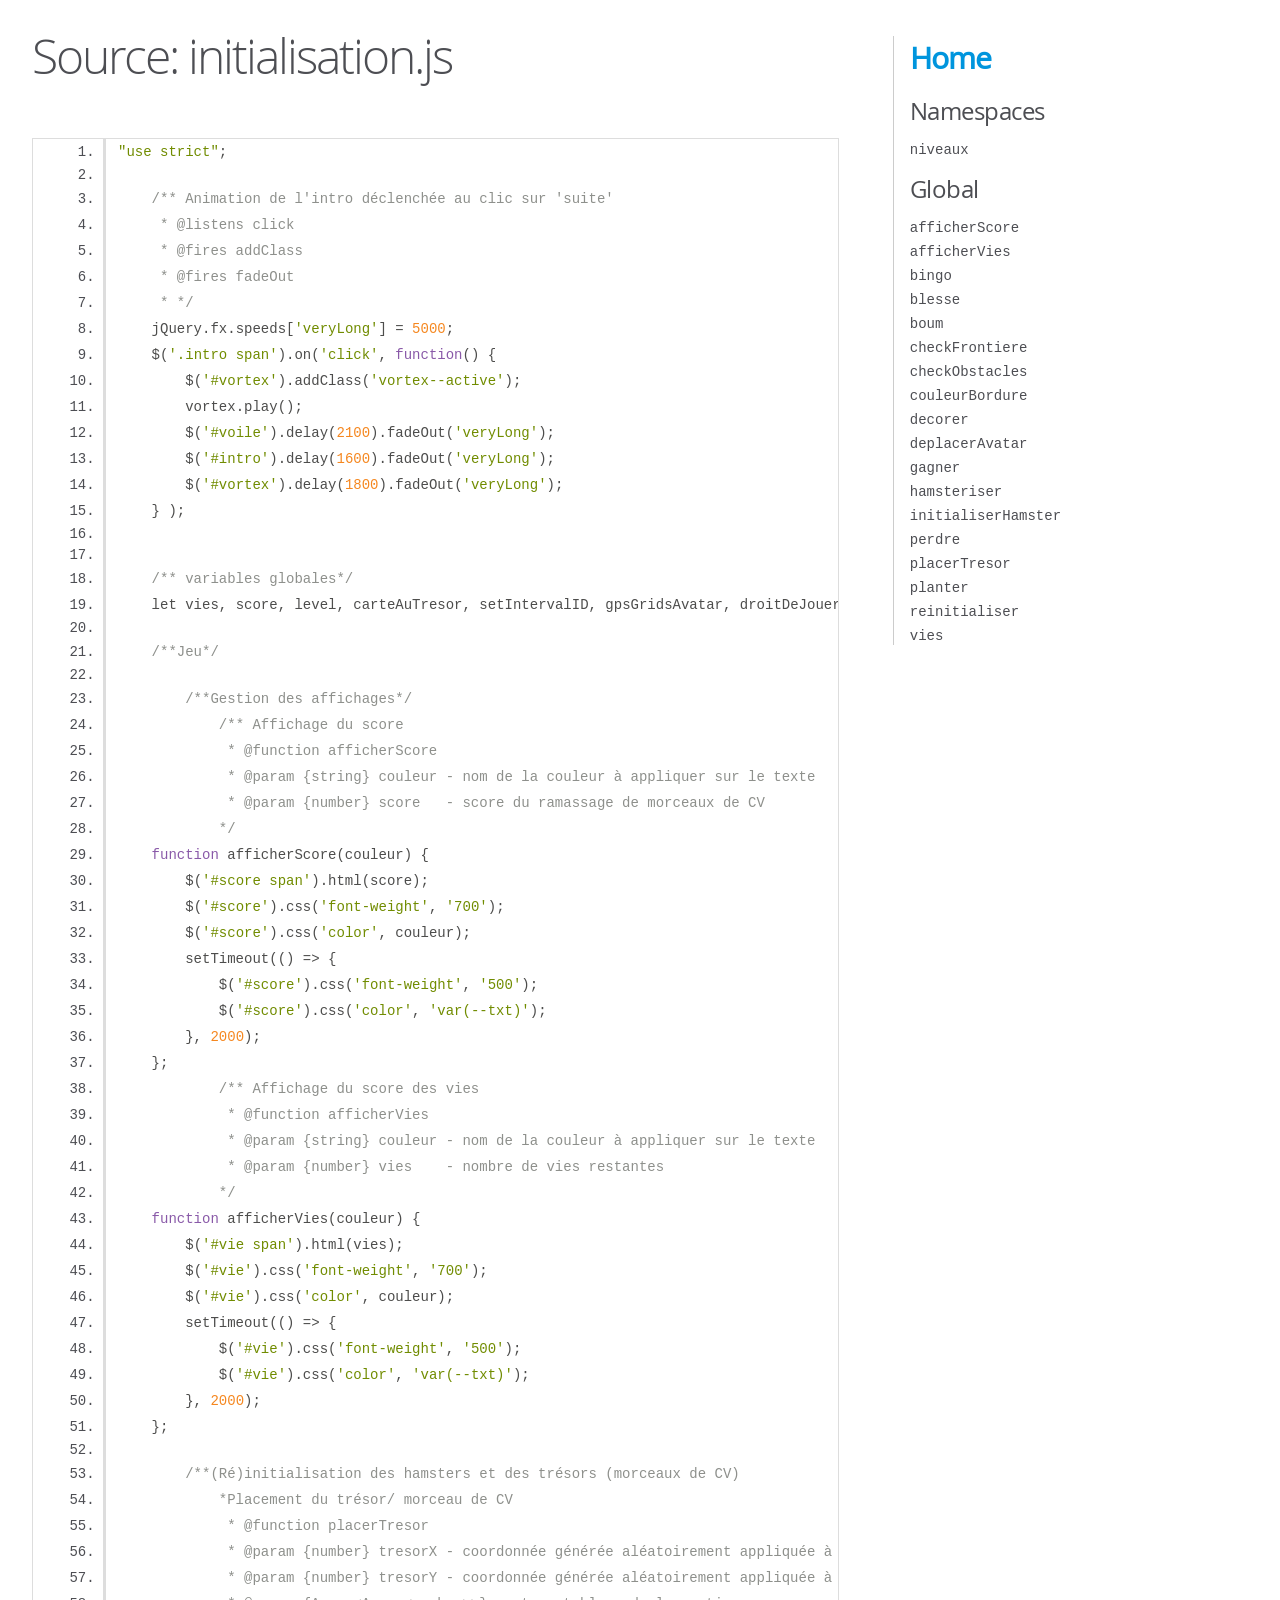
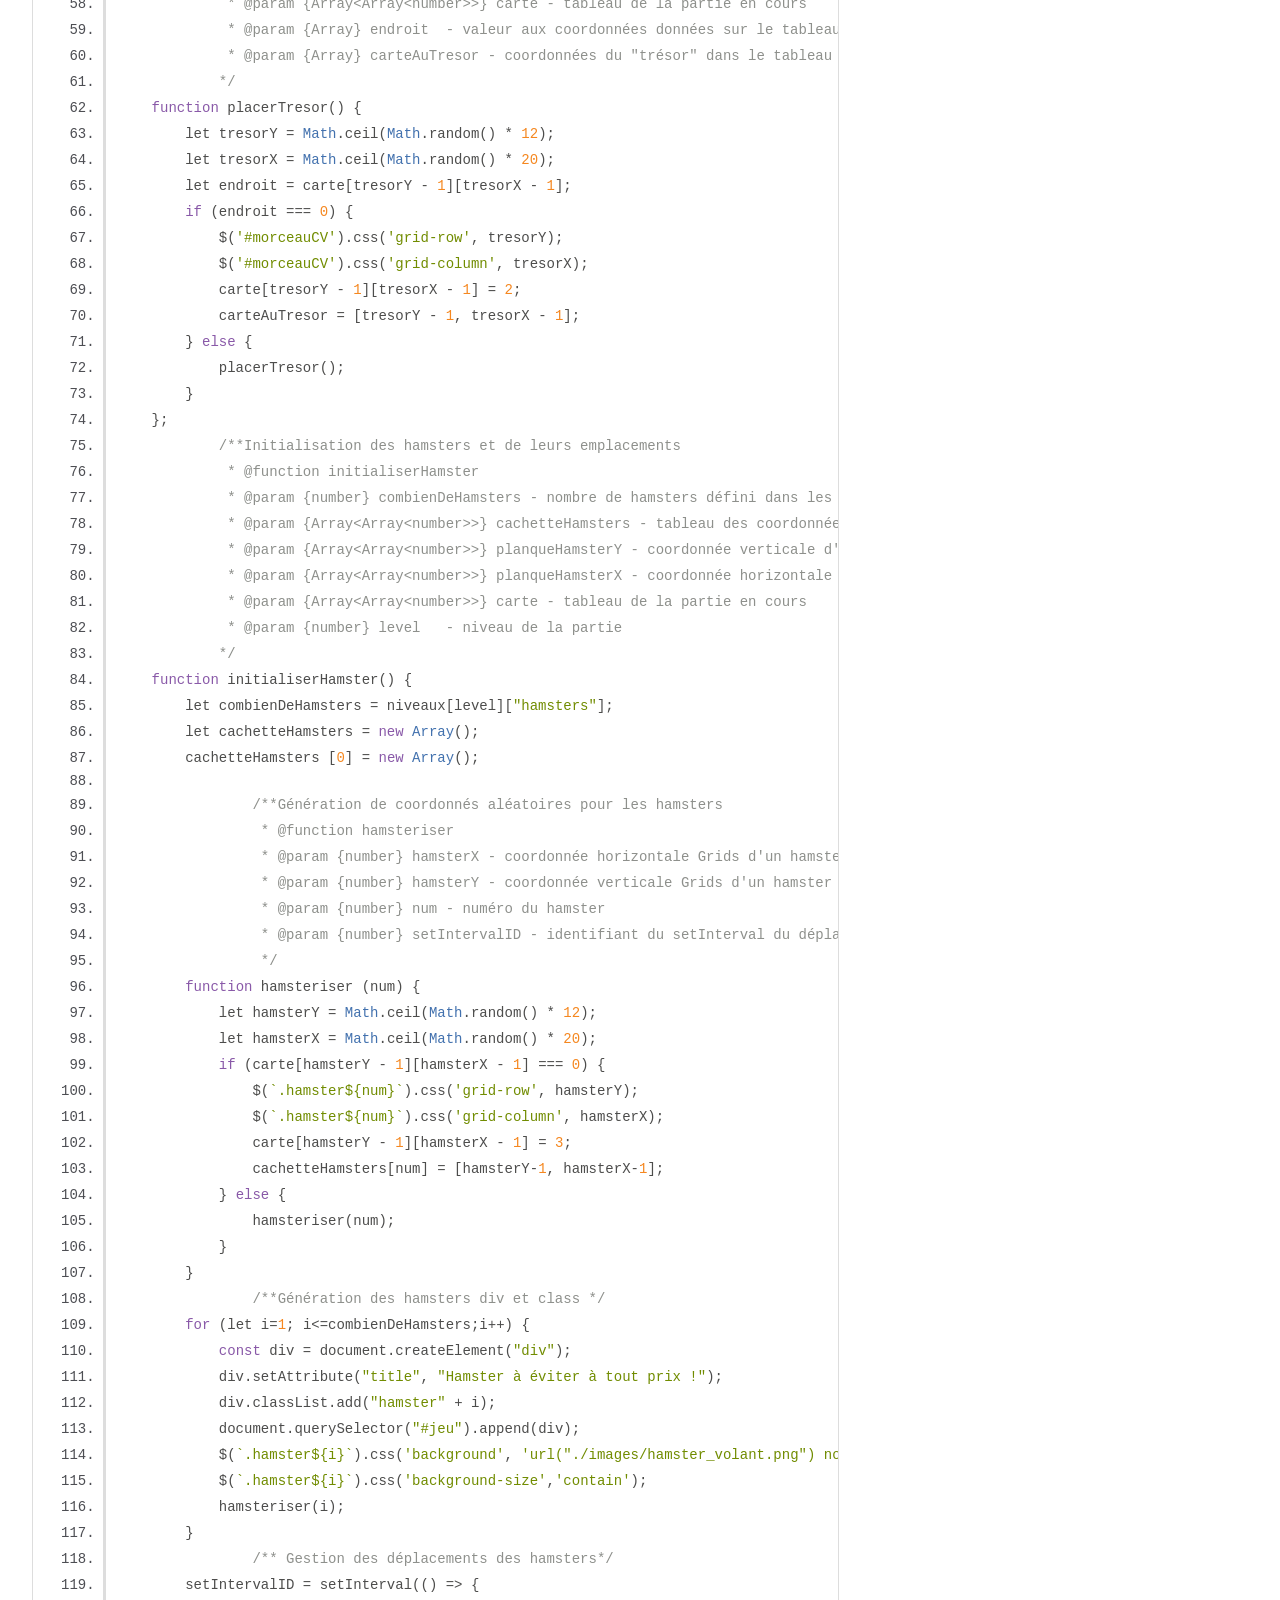
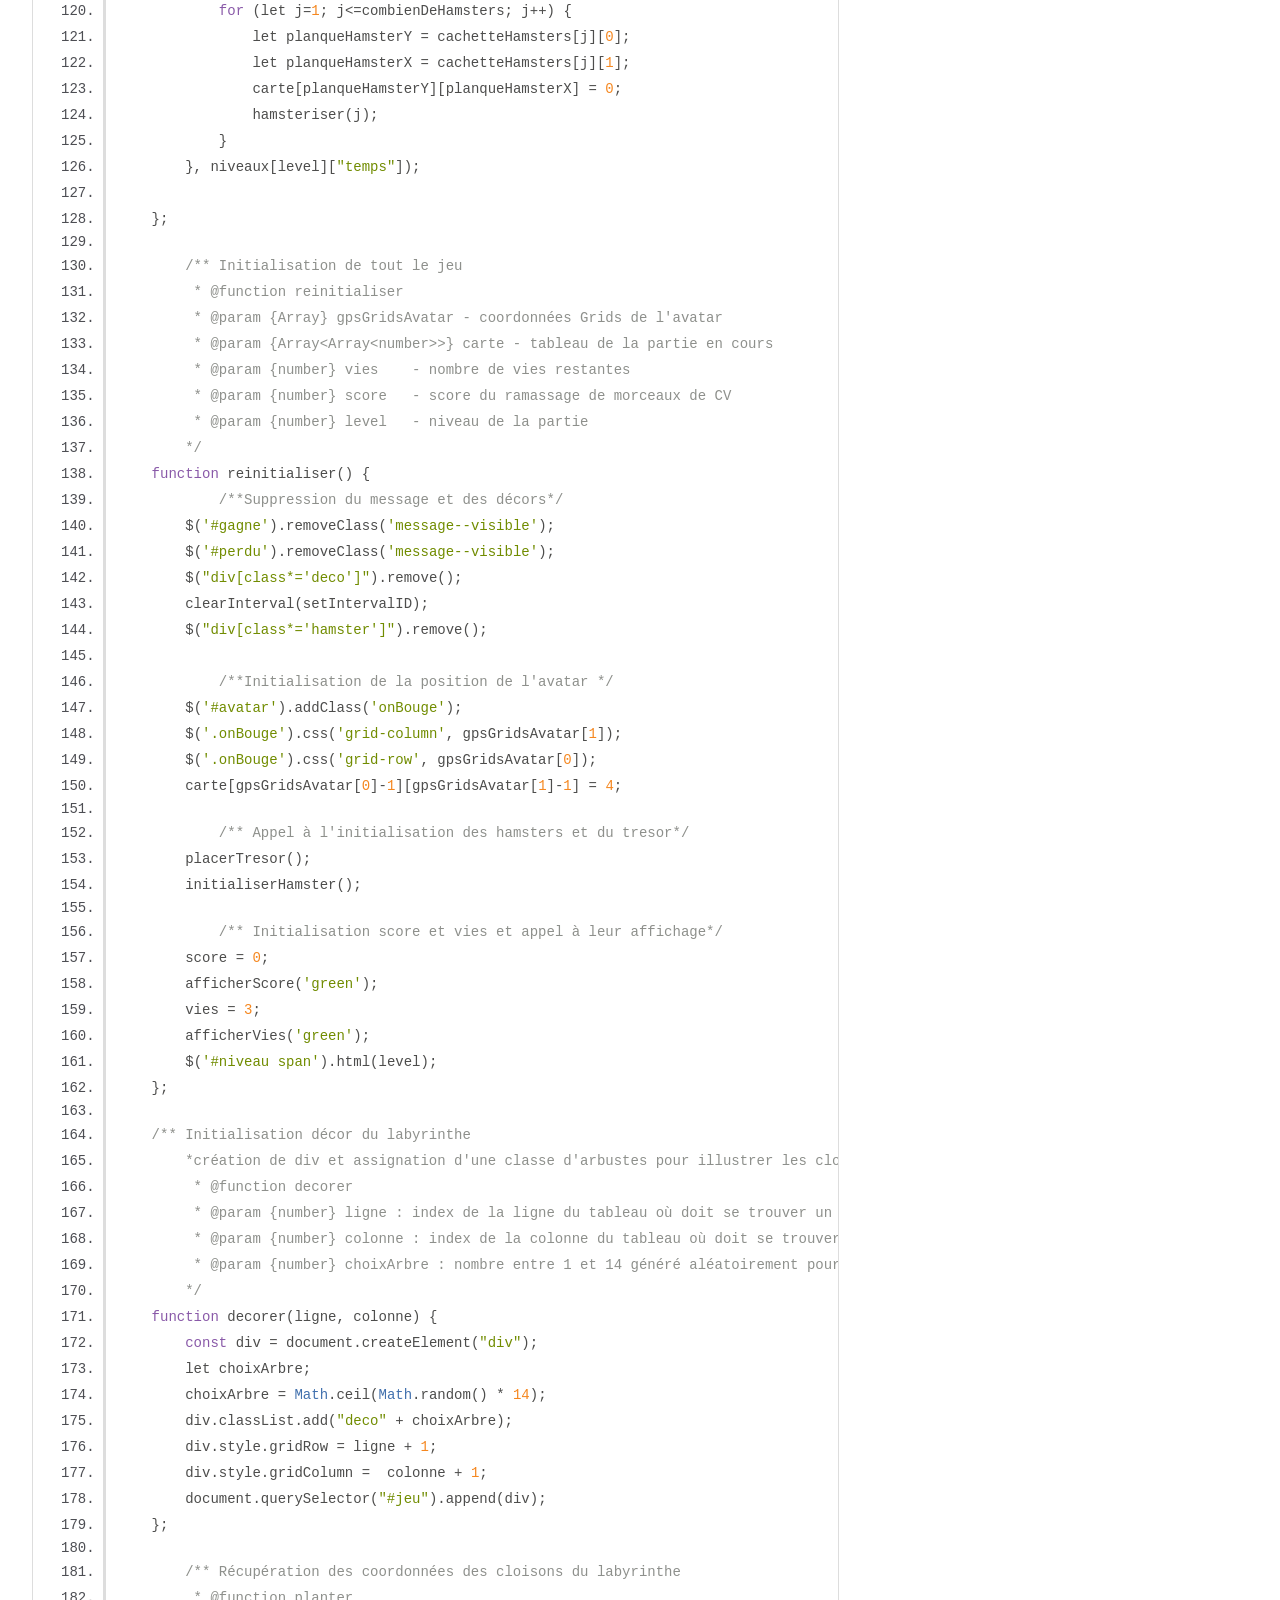
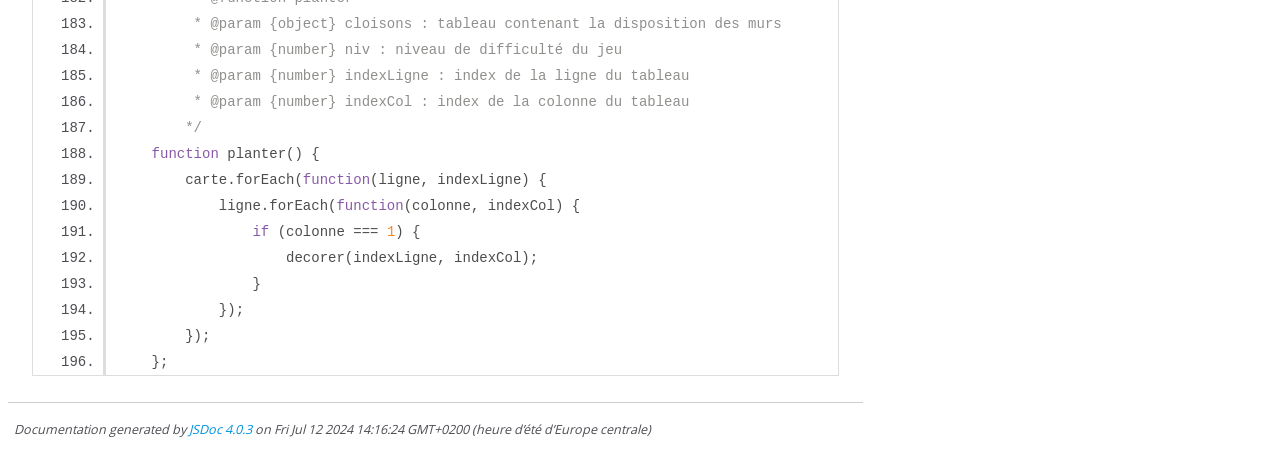
<file: DocJS/initialisation.js.html>
<!DOCTYPE html>
<html lang="en">
<head>
    <meta charset="utf-8">
    <title>JSDoc: Source: initialisation.js</title>

    <script src="scripts/prettify/prettify.js"> </script>
    <script src="scripts/prettify/lang-css.js"> </script>
    <!--[if lt IE 9]>
      <script src="//html5shiv.googlecode.com/svn/trunk/html5.js"></script>
    <![endif]-->
    <link type="text/css" rel="stylesheet" href="styles/prettify-tomorrow.css">
    <link type="text/css" rel="stylesheet" href="styles/jsdoc-default.css">
</head>

<body>

<div id="main">

    <h1 class="page-title">Source: initialisation.js</h1>

    



    
    <section>
        <article>
            <pre class="prettyprint source linenums"><code>"use strict";

    /** Animation de l'intro déclenchée au clic sur 'suite'
     * @listens click
     * @fires addClass
     * @fires fadeOut
     * */ 
    jQuery.fx.speeds['veryLong'] = 5000;
    $('.intro span').on('click', function() {
        $('#vortex').addClass('vortex--active');
        vortex.play();
        $('#voile').delay(2100).fadeOut('veryLong');
        $('#intro').delay(1600).fadeOut('veryLong');
        $('#vortex').delay(1800).fadeOut('veryLong');
    } );


    /** variables globales*/ 
    let vies, score, level, carteAuTresor, setIntervalID, gpsGridsAvatar, droitDeJouer, carte;      

    /**Jeu*/ 

        /**Gestion des affichages*/
            /** Affichage du score
             * @function afficherScore
             * @param {string} couleur - nom de la couleur à appliquer sur le texte
             * @param {number} score   - score du ramassage de morceaux de CV 
            */
    function afficherScore(couleur) {
        $('#score span').html(score);
        $('#score').css('font-weight', '700');
        $('#score').css('color', couleur);
        setTimeout(() => {
            $('#score').css('font-weight', '500');
            $('#score').css('color', 'var(--txt)');
        }, 2000);        
    };
            /** Affichage du score des vies
             * @function afficherVies
             * @param {string} couleur - nom de la couleur à appliquer sur le texte
             * @param {number} vies    - nombre de vies restantes 
            */
    function afficherVies(couleur) {
        $('#vie span').html(vies);
        $('#vie').css('font-weight', '700');
        $('#vie').css('color', couleur);
        setTimeout(() => {
            $('#vie').css('font-weight', '500');
            $('#vie').css('color', 'var(--txt)');
        }, 2000);        
    };

        /**(Ré)initialisation des hamsters et des trésors (morceaux de CV)
            *Placement du trésor/ morceau de CV
             * @function placerTresor 
             * @param {number} tresorX - coordonnée générée aléatoirement appliquée à grid-column
             * @param {number} tresorY - coordonnée générée aléatoirement appliquée à grid-row
             * @param {Array&lt;Array&lt;number>>} carte - tableau de la partie en cours
             * @param {Array} endroit  - valeur aux coordonnées données sur le tableau de l partie en cours
             * @param {Array} carteAuTresor - coordonnées du "trésor" dans le tableau de la partie
            */
    function placerTresor() {
        let tresorY = Math.ceil(Math.random() * 12);
        let tresorX = Math.ceil(Math.random() * 20);
        let endroit = carte[tresorY - 1][tresorX - 1];
        if (endroit === 0) {
            $('#morceauCV').css('grid-row', tresorY);
            $('#morceauCV').css('grid-column', tresorX);
            carte[tresorY - 1][tresorX - 1] = 2;
            carteAuTresor = [tresorY - 1, tresorX - 1];
        } else {
            placerTresor();
        }
    };
            /**Initialisation des hamsters et de leurs emplacements  
             * @function initialiserHamster
             * @param {number} combienDeHamsters - nombre de hamsters défini dans les propriétés du niveau
             * @param {Array&lt;Array&lt;number>>} cachetteHamsters - tableau des coordonnées de la partie, des hamsters
             * @param {Array&lt;Array&lt;number>>} planqueHamsterY - coordonnée verticale d'un hamster j
             * @param {Array&lt;Array&lt;number>>} planqueHamsterX - coordonnée horizontale d'un hamster j
             * @param {Array&lt;Array&lt;number>>} carte - tableau de la partie en cours
             * @param {number} level   - niveau de la partie
            */
    function initialiserHamster() {
        let combienDeHamsters = niveaux[level]["hamsters"];
        let cachetteHamsters = new Array();
        cachetteHamsters [0] = new Array();

                /**Génération de coordonnés aléatoires pour les hamsters
                 * @function hamsteriser
                 * @param {number} hamsterX - coordonnée horizontale Grids d'un hamster
                 * @param {number} hamsterY - coordonnée verticale Grids d'un hamster
                 * @param {number} num - numéro du hamster
                 * @param {number} setIntervalID - identifiant du setInterval du déplacement des hamsters
                 */
        function hamsteriser (num) {
            let hamsterY = Math.ceil(Math.random() * 12);
            let hamsterX = Math.ceil(Math.random() * 20);
            if (carte[hamsterY - 1][hamsterX - 1] === 0) {
                $(`.hamster${num}`).css('grid-row', hamsterY);
                $(`.hamster${num}`).css('grid-column', hamsterX);
                carte[hamsterY - 1][hamsterX - 1] = 3;
                cachetteHamsters[num] = [hamsterY-1, hamsterX-1];
            } else {
                hamsteriser(num);
            }
        }
                /**Génération des hamsters div et class */
        for (let i=1; i&lt;=combienDeHamsters;i++) {
            const div = document.createElement("div");
            div.setAttribute("title", "Hamster à éviter à tout prix !");
            div.classList.add("hamster" + i);
            document.querySelector("#jeu").append(div);
            $(`.hamster${i}`).css('background', 'url("./images/hamster_volant.png") no-repeat center');
            $(`.hamster${i}`).css('background-size','contain');
            hamsteriser(i);
        }
                /** Gestion des déplacements des hamsters*/
        setIntervalID = setInterval(() => {
            for (let j=1; j&lt;=combienDeHamsters; j++) {
                let planqueHamsterY = cachetteHamsters[j][0];
                let planqueHamsterX = cachetteHamsters[j][1];
                carte[planqueHamsterY][planqueHamsterX] = 0;
                hamsteriser(j);
            }
        }, niveaux[level]["temps"]);
        
    };

        /** Initialisation de tout le jeu
         * @function reinitialiser
         * @param {Array} gpsGridsAvatar - coordonnées Grids de l'avatar
         * @param {Array&lt;Array&lt;number>>} carte - tableau de la partie en cours
         * @param {number} vies    - nombre de vies restantes
         * @param {number} score   - score du ramassage de morceaux de CV
         * @param {number} level   - niveau de la partie 
        */
    function reinitialiser() {
            /**Suppression du message et des décors*/
        $('#gagne').removeClass('message--visible');
        $('#perdu').removeClass('message--visible');
        $("div[class*='deco']").remove();
        clearInterval(setIntervalID);
        $("div[class*='hamster']").remove();
        
            /**Initialisation de la position de l'avatar */ 
        $('#avatar').addClass('onBouge');
        $('.onBouge').css('grid-column', gpsGridsAvatar[1]);
        $('.onBouge').css('grid-row', gpsGridsAvatar[0]);
        carte[gpsGridsAvatar[0]-1][gpsGridsAvatar[1]-1] = 4;

            /** Appel à l'initialisation des hamsters et du tresor*/
        placerTresor();
        initialiserHamster();

            /** Initialisation score et vies et appel à leur affichage*/
        score = 0;
        afficherScore('green');
        vies = 3;
        afficherVies('green');
        $('#niveau span').html(level);
    };

    /** Initialisation décor du labyrinthe
        *création de div et assignation d'une classe d'arbustes pour illustrer les cloisons du labyrinthe
         * @function decorer
         * @param {number} ligne : index de la ligne du tableau où doit se trouver un arbre
         * @param {number} colonne : index de la colonne du tableau où doit se trouver un arbre
         * @param {number} choixArbre : nombre entre 1 et 14 généré aléatoirement pour choisir un arbre
        */
    function decorer(ligne, colonne) {
        const div = document.createElement("div");
        let choixArbre;
        choixArbre = Math.ceil(Math.random() * 14);      
        div.classList.add("deco" + choixArbre);
        div.style.gridRow = ligne + 1;
        div.style.gridColumn =  colonne + 1;
        document.querySelector("#jeu").append(div);  
    };

        /** Récupération des coordonnées des cloisons du labyrinthe
         * @function planter
         * @param {object} cloisons : tableau contenant la disposition des murs
         * @param {number} niv : niveau de difficulté du jeu
         * @param {number} indexLigne : index de la ligne du tableau
         * @param {number} indexCol : index de la colonne du tableau
        */
    function planter() { 
        carte.forEach(function(ligne, indexLigne) {
            ligne.forEach(function(colonne, indexCol) {
                if (colonne === 1) {
                    decorer(indexLigne, indexCol);
                }
            });
        });
    };
</code></pre>
        </article>
    </section>




</div>

<nav>
    <h2><a href="index.html">Home</a></h2><h3>Namespaces</h3><ul><li><a href="niveaux.html">niveaux</a></li></ul><h3>Global</h3><ul><li><a href="global.html#afficherScore">afficherScore</a></li><li><a href="global.html#afficherVies">afficherVies</a></li><li><a href="global.html#bingo">bingo</a></li><li><a href="global.html#blesse">blesse</a></li><li><a href="global.html#boum">boum</a></li><li><a href="global.html#checkFrontiere">checkFrontiere</a></li><li><a href="global.html#checkObstacles">checkObstacles</a></li><li><a href="global.html#couleurBordure">couleurBordure</a></li><li><a href="global.html#decorer">decorer</a></li><li><a href="global.html#deplacerAvatar">deplacerAvatar</a></li><li><a href="global.html#gagner">gagner</a></li><li><a href="global.html#hamsteriser">hamsteriser</a></li><li><a href="global.html#initialiserHamster">initialiserHamster</a></li><li><a href="global.html#perdre">perdre</a></li><li><a href="global.html#placerTresor">placerTresor</a></li><li><a href="global.html#planter">planter</a></li><li><a href="global.html#reinitialiser">reinitialiser</a></li><li><a href="global.html#vies">vies</a></li></ul>
</nav>

<br class="clear">

<footer>
    Documentation generated by <a href="https://github.com/jsdoc/jsdoc">JSDoc 4.0.3</a> on Fri Jul 12 2024 14:16:24 GMT+0200 (heure d’été d’Europe centrale)
</footer>

<script> prettyPrint(); </script>
<script src="scripts/linenumber.js"> </script>
</body>
</html>
</file>
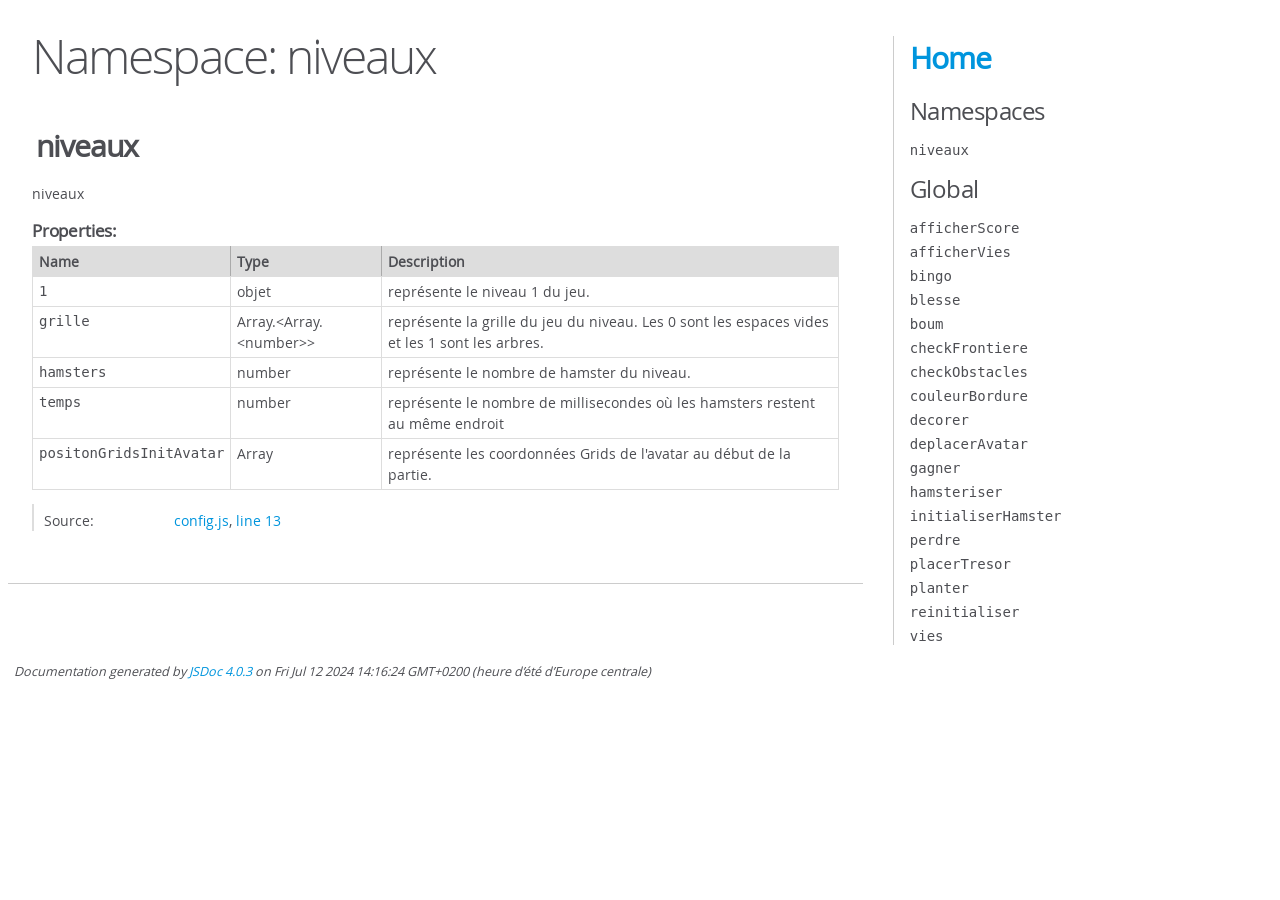
<file: DocJS/niveaux.html>
<!DOCTYPE html>
<html lang="en">
<head>
    <meta charset="utf-8">
    <title>JSDoc: Namespace: niveaux</title>

    <script src="scripts/prettify/prettify.js"> </script>
    <script src="scripts/prettify/lang-css.js"> </script>
    <!--[if lt IE 9]>
      <script src="//html5shiv.googlecode.com/svn/trunk/html5.js"></script>
    <![endif]-->
    <link type="text/css" rel="stylesheet" href="styles/prettify-tomorrow.css">
    <link type="text/css" rel="stylesheet" href="styles/jsdoc-default.css">
</head>

<body>

<div id="main">

    <h1 class="page-title">Namespace: niveaux</h1>

    




<section>

<header>
    
        <h2>niveaux</h2>
        
    
</header>

<article>
    <div class="container-overview">
    
        
            <div class="description">niveaux</div>
        

        


    <h5 class="subsection-title">Properties:</h5>

    

<table class="props">
    <thead>
    <tr>
        
        <th>Name</th>
        

        <th>Type</th>

        

        

        <th class="last">Description</th>
    </tr>
    </thead>

    <tbody>
    

        <tr>
            
                <td class="name"><code>1</code></td>
            

            <td class="type">
            
                
<span class="param-type">objet</span>


            
            </td>

            

            

            <td class="description last">représente le niveau 1 du jeu.</td>
        </tr>

    

        <tr>
            
                <td class="name"><code>grille</code></td>
            

            <td class="type">
            
                
<span class="param-type">Array.&lt;Array.&lt;number>></span>


            
            </td>

            

            

            <td class="description last">représente la grille du jeu du niveau. Les 0 sont les espaces vides et les 1 sont les arbres.</td>
        </tr>

    

        <tr>
            
                <td class="name"><code>hamsters</code></td>
            

            <td class="type">
            
                
<span class="param-type">number</span>


            
            </td>

            

            

            <td class="description last">représente le nombre de hamster du niveau.</td>
        </tr>

    

        <tr>
            
                <td class="name"><code>temps</code></td>
            

            <td class="type">
            
                
<span class="param-type">number</span>


            
            </td>

            

            

            <td class="description last">représente le nombre de millisecondes où les hamsters restent au même endroit</td>
        </tr>

    

        <tr>
            
                <td class="name"><code>positonGridsInitAvatar</code></td>
            

            <td class="type">
            
                
<span class="param-type">Array</span>


            
            </td>

            

            

            <td class="description last">représente les coordonnées Grids de l'avatar au début de la partie.</td>
        </tr>

    
    </tbody>
</table>




<dl class="details">

    

    

    

    

    

    

    

    

    

    

    

    

    
    <dt class="tag-source">Source:</dt>
    <dd class="tag-source"><ul class="dummy"><li>
        <a href="config.js.html">config.js</a>, <a href="config.js.html#line13">line 13</a>
    </li></ul></dd>
    

    

    

    
</dl>


        
    
    </div>

    

    

    

    

    

    

    

    

    

    
</article>

</section>




</div>

<nav>
    <h2><a href="index.html">Home</a></h2><h3>Namespaces</h3><ul><li><a href="niveaux.html">niveaux</a></li></ul><h3>Global</h3><ul><li><a href="global.html#afficherScore">afficherScore</a></li><li><a href="global.html#afficherVies">afficherVies</a></li><li><a href="global.html#bingo">bingo</a></li><li><a href="global.html#blesse">blesse</a></li><li><a href="global.html#boum">boum</a></li><li><a href="global.html#checkFrontiere">checkFrontiere</a></li><li><a href="global.html#checkObstacles">checkObstacles</a></li><li><a href="global.html#couleurBordure">couleurBordure</a></li><li><a href="global.html#decorer">decorer</a></li><li><a href="global.html#deplacerAvatar">deplacerAvatar</a></li><li><a href="global.html#gagner">gagner</a></li><li><a href="global.html#hamsteriser">hamsteriser</a></li><li><a href="global.html#initialiserHamster">initialiserHamster</a></li><li><a href="global.html#perdre">perdre</a></li><li><a href="global.html#placerTresor">placerTresor</a></li><li><a href="global.html#planter">planter</a></li><li><a href="global.html#reinitialiser">reinitialiser</a></li><li><a href="global.html#vies">vies</a></li></ul>
</nav>

<br class="clear">

<footer>
    Documentation generated by <a href="https://github.com/jsdoc/jsdoc">JSDoc 4.0.3</a> on Fri Jul 12 2024 14:16:24 GMT+0200 (heure d’été d’Europe centrale)
</footer>

<script> prettyPrint(); </script>
<script src="scripts/linenumber.js"> </script>
</body>
</html>
</file>
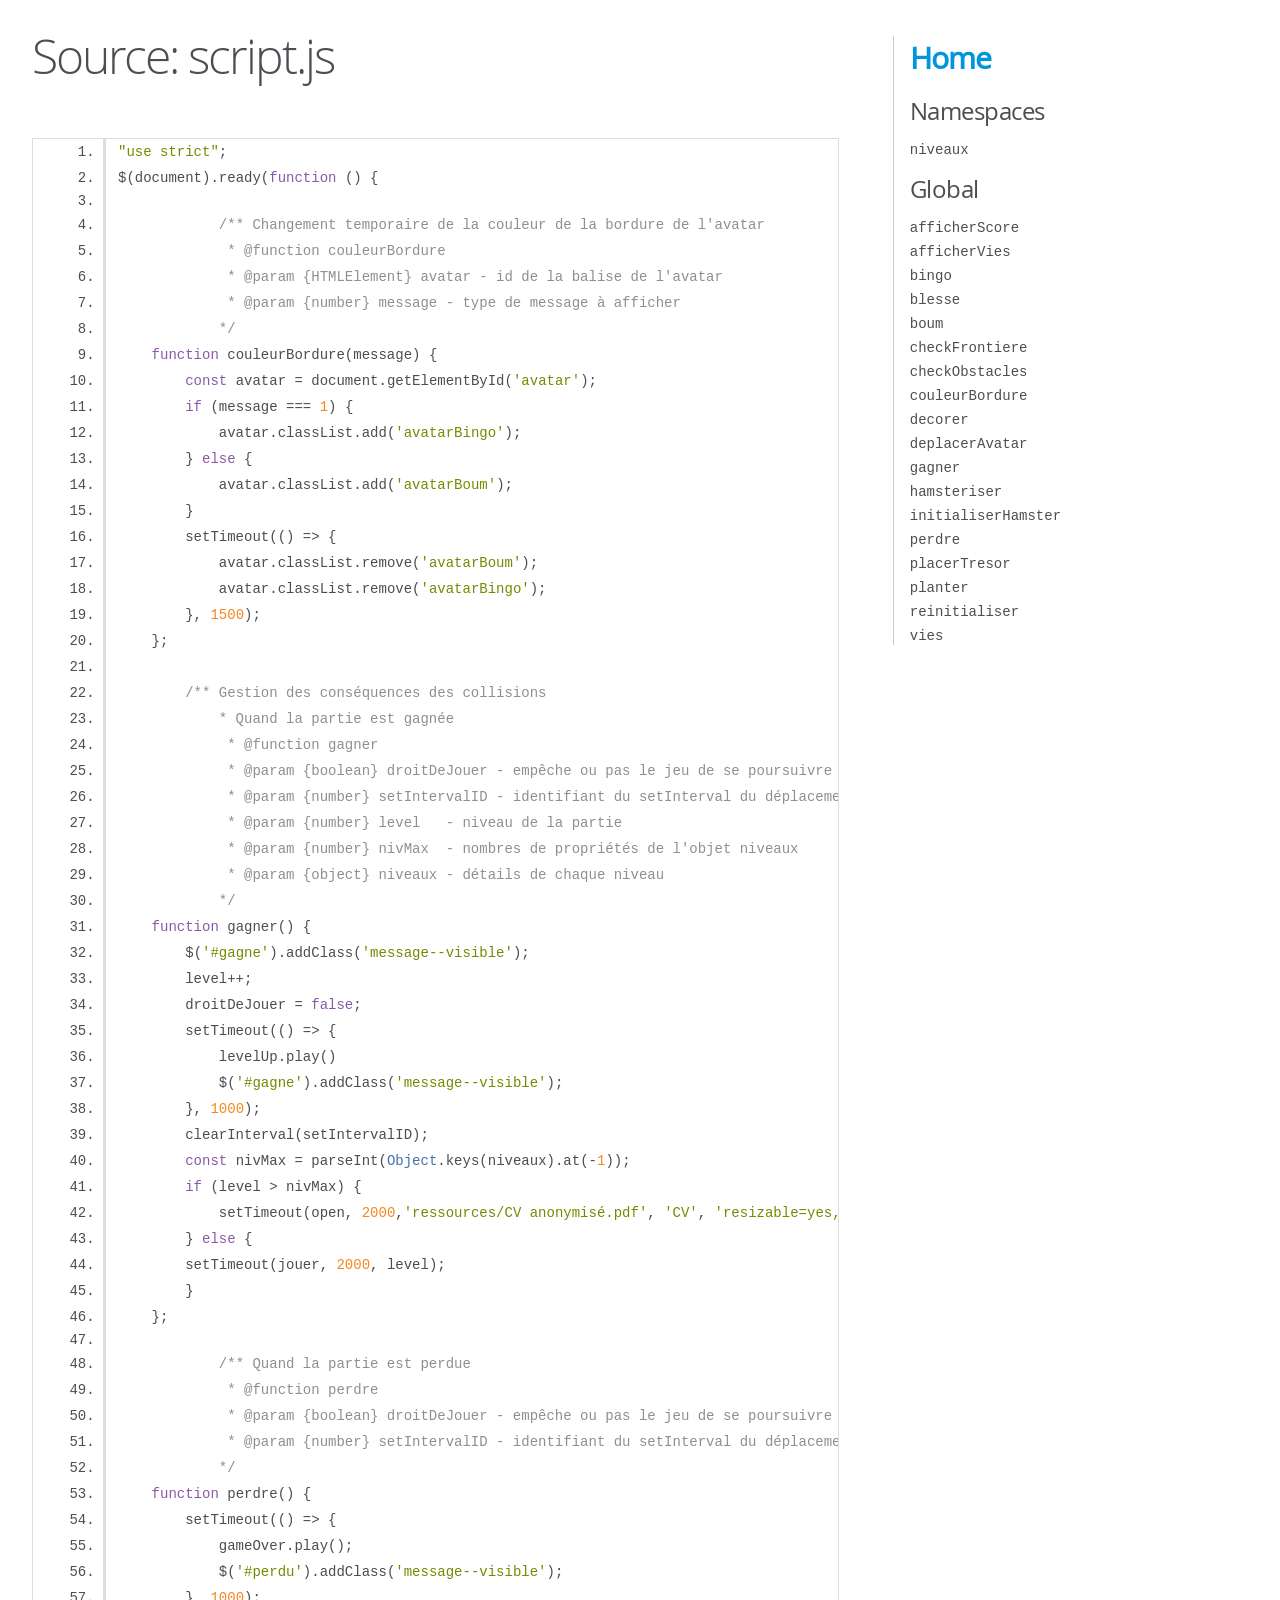
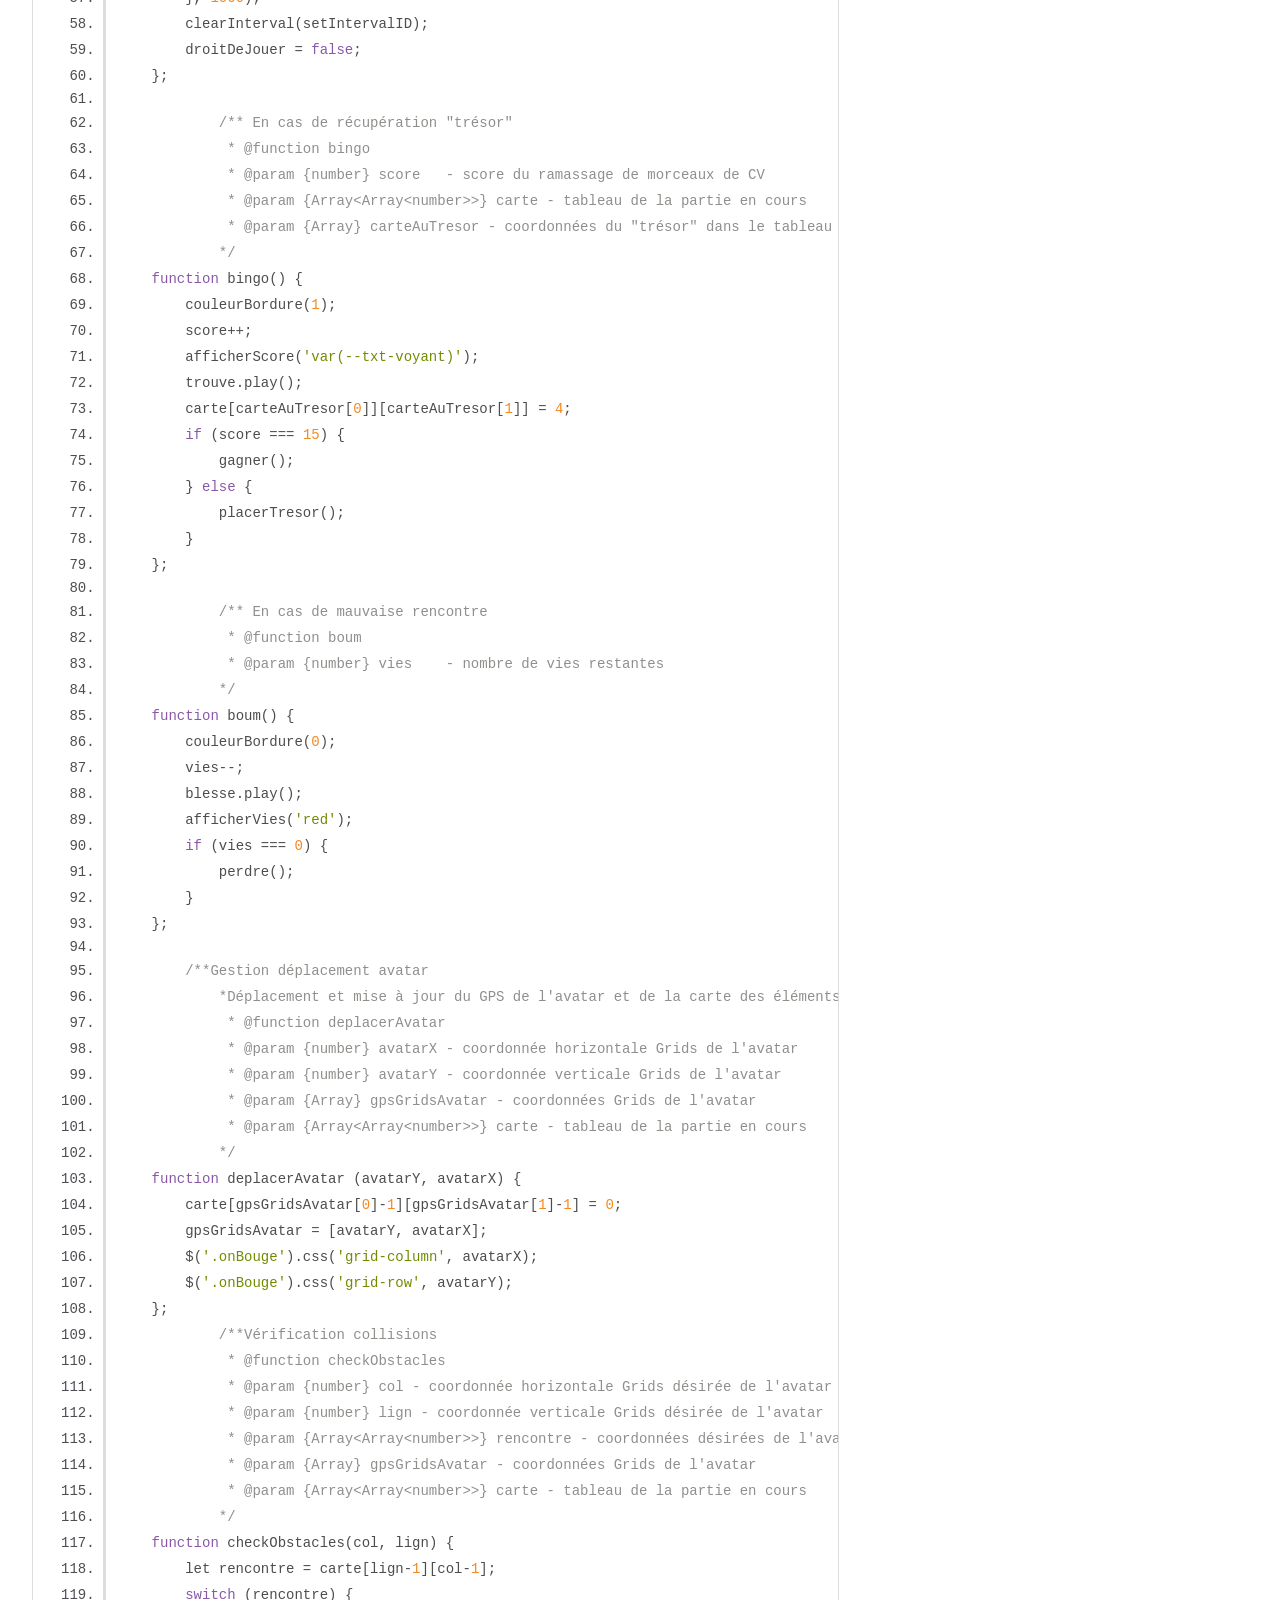
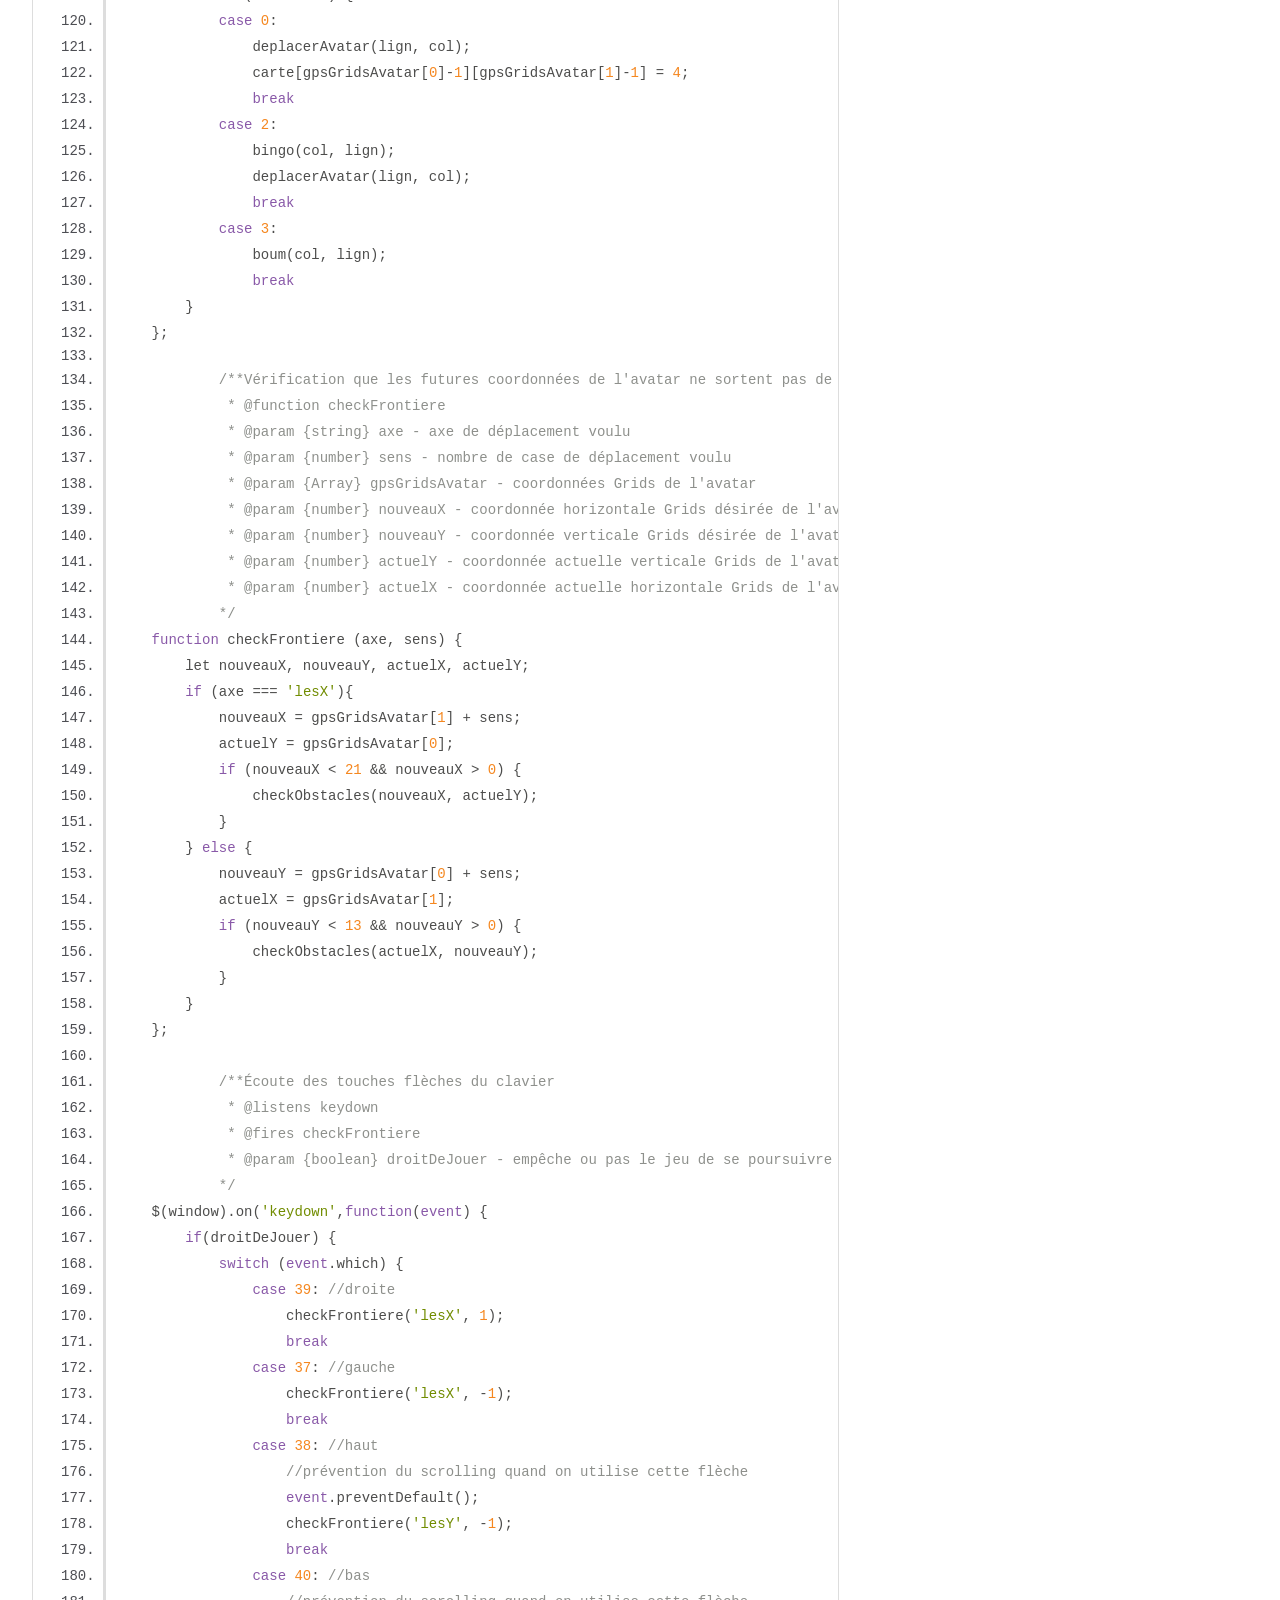
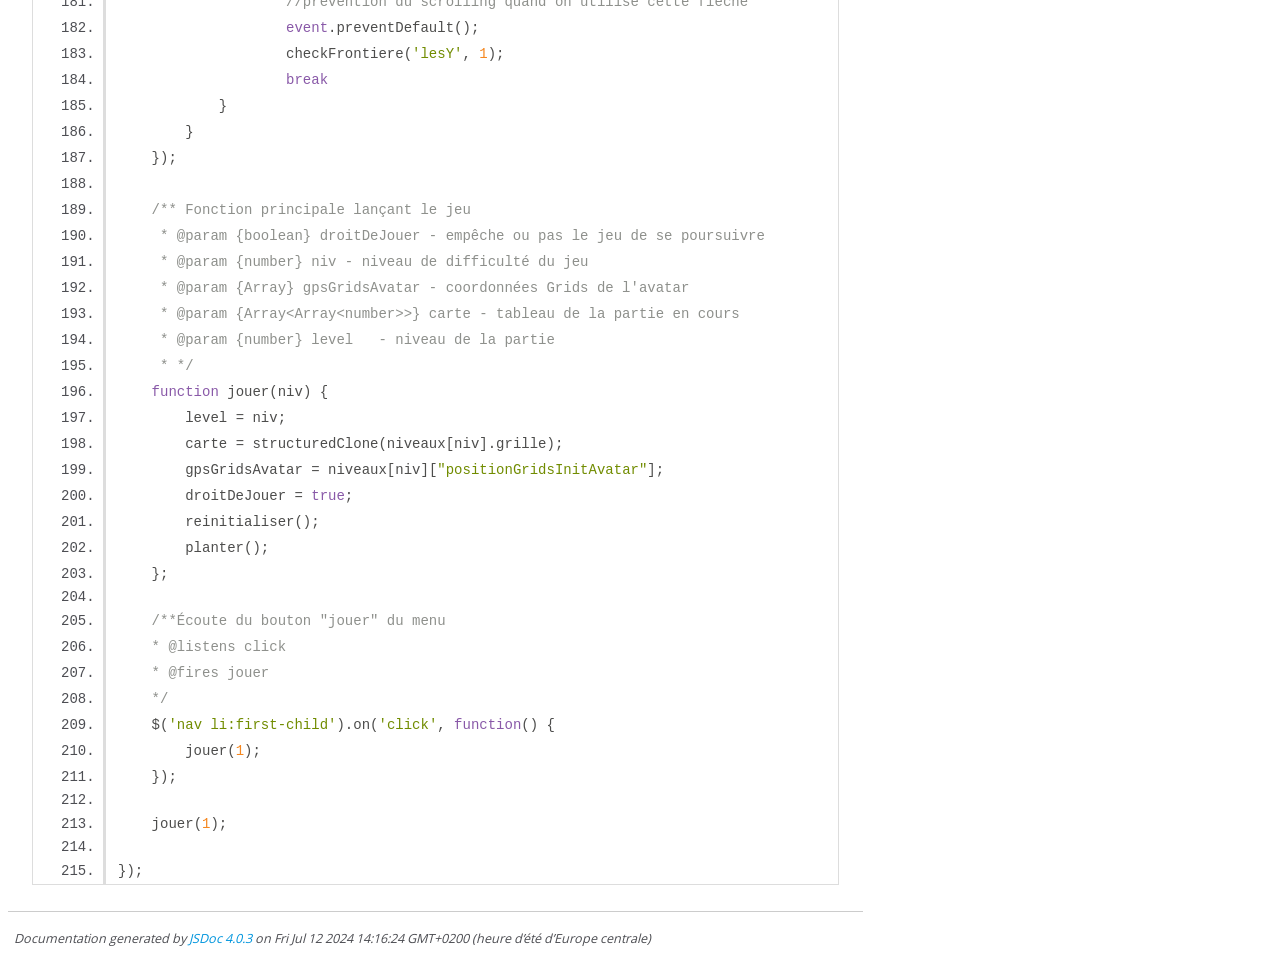
<file: DocJS/script.js.html>
<!DOCTYPE html>
<html lang="en">
<head>
    <meta charset="utf-8">
    <title>JSDoc: Source: script.js</title>

    <script src="scripts/prettify/prettify.js"> </script>
    <script src="scripts/prettify/lang-css.js"> </script>
    <!--[if lt IE 9]>
      <script src="//html5shiv.googlecode.com/svn/trunk/html5.js"></script>
    <![endif]-->
    <link type="text/css" rel="stylesheet" href="styles/prettify-tomorrow.css">
    <link type="text/css" rel="stylesheet" href="styles/jsdoc-default.css">
</head>

<body>

<div id="main">

    <h1 class="page-title">Source: script.js</h1>

    



    
    <section>
        <article>
            <pre class="prettyprint source linenums"><code>"use strict";
$(document).ready(function () {

            /** Changement temporaire de la couleur de la bordure de l'avatar
             * @function couleurBordure
             * @param {HTMLElement} avatar - id de la balise de l'avatar
             * @param {number} message - type de message à afficher
            */
    function couleurBordure(message) {
        const avatar = document.getElementById('avatar');
        if (message === 1) {
            avatar.classList.add('avatarBingo');
        } else {
            avatar.classList.add('avatarBoum');
        }
        setTimeout(() => {
            avatar.classList.remove('avatarBoum');
            avatar.classList.remove('avatarBingo');
        }, 1500);
    };
        
        /** Gestion des conséquences des collisions
            * Quand la partie est gagnée
             * @function gagner
             * @param {boolean} droitDeJouer - empêche ou pas le jeu de se poursuivre
             * @param {number} setIntervalID - identifiant du setInterval du déplacement des hamsters
             * @param {number} level   - niveau de la partie 
             * @param {number} nivMax  - nombres de propriétés de l'objet niveaux
             * @param {object} niveaux - détails de chaque niveau
            */    
    function gagner() {
        $('#gagne').addClass('message--visible');
        level++;
        droitDeJouer = false;
        setTimeout(() => {
            levelUp.play()
            $('#gagne').addClass('message--visible');
        }, 1000);
        clearInterval(setIntervalID);
        const nivMax = parseInt(Object.keys(niveaux).at(-1));
        if (level > nivMax) {
            setTimeout(open, 2000,'ressources/CV anonymisé.pdf', 'CV', 'resizable=yes, menu=yes, directories=yes, location=yes, status=yes, toolbar=yes, popup=false');
        } else {
        setTimeout(jouer, 2000, level);
        }
    };

            /** Quand la partie est perdue
             * @function perdre
             * @param {boolean} droitDeJouer - empêche ou pas le jeu de se poursuivre
             * @param {number} setIntervalID - identifiant du setInterval du déplacement des hamsters
            */
    function perdre() {
        setTimeout(() => {
            gameOver.play();
            $('#perdu').addClass('message--visible');
        }, 1000);      
        clearInterval(setIntervalID);
        droitDeJouer = false;
    };

            /** En cas de récupération "trésor"
             * @function bingo
             * @param {number} score   - score du ramassage de morceaux de CV
             * @param {Array&lt;Array&lt;number>>} carte - tableau de la partie en cours
             * @param {Array} carteAuTresor - coordonnées du "trésor" dans le tableau de la partie      
            */
    function bingo() {
        couleurBordure(1);
        score++;
        afficherScore('var(--txt-voyant)');
        trouve.play();
        carte[carteAuTresor[0]][carteAuTresor[1]] = 4;
        if (score === 15) {
            gagner();
        } else {
            placerTresor();
        }
    };

            /** En cas de mauvaise rencontre
             * @function boum
             * @param {number} vies    - nombre de vies restantes      
            */
    function boum() {
        couleurBordure(0);
        vies--;
        blesse.play();
        afficherVies('red');
        if (vies === 0) {
            perdre();
        }
    };

        /**Gestion déplacement avatar
            *Déplacement et mise à jour du GPS de l'avatar et de la carte des éléments de la grille
             * @function deplacerAvatar
             * @param {number} avatarX - coordonnée horizontale Grids de l'avatar
             * @param {number} avatarY - coordonnée verticale Grids de l'avatar
             * @param {Array} gpsGridsAvatar - coordonnées Grids de l'avatar
             * @param {Array&lt;Array&lt;number>>} carte - tableau de la partie en cours
            */
    function deplacerAvatar (avatarY, avatarX) {
        carte[gpsGridsAvatar[0]-1][gpsGridsAvatar[1]-1] = 0;
        gpsGridsAvatar = [avatarY, avatarX];
        $('.onBouge').css('grid-column', avatarX);
        $('.onBouge').css('grid-row', avatarY);
    };
            /**Vérification collisions 
             * @function checkObstacles
             * @param {number} col - coordonnée horizontale Grids désirée de l'avatar
             * @param {number} lign - coordonnée verticale Grids désirée de l'avatar
             * @param {Array&lt;Array&lt;number>>} rencontre - coordonnées désirées de l'avatar dans le tableau de la partie
             * @param {Array} gpsGridsAvatar - coordonnées Grids de l'avatar
             * @param {Array&lt;Array&lt;number>>} carte - tableau de la partie en cours
            */
    function checkObstacles(col, lign) {
        let rencontre = carte[lign-1][col-1];
        switch (rencontre) {
            case 0:
                deplacerAvatar(lign, col);
                carte[gpsGridsAvatar[0]-1][gpsGridsAvatar[1]-1] = 4;
                break
            case 2:
                bingo(col, lign);
                deplacerAvatar(lign, col);
                break
            case 3:
                boum(col, lign);
                break
        }
    };

            /**Vérification que les futures coordonnées de l'avatar ne sortent pas de la grille
             * @function checkFrontiere
             * @param {string} axe - axe de déplacement voulu
             * @param {number} sens - nombre de case de déplacement voulu
             * @param {Array} gpsGridsAvatar - coordonnées Grids de l'avatar
             * @param {number} nouveauX - coordonnée horizontale Grids désirée de l'avatar
             * @param {number} nouveauY - coordonnée verticale Grids désirée de l'avatar
             * @param {number} actuelY - coordonnée actuelle verticale Grids de l'avatar
             * @param {number} actuelX - coordonnée actuelle horizontale Grids de l'avatar
            */
    function checkFrontiere (axe, sens) {
        let nouveauX, nouveauY, actuelX, actuelY;
        if (axe === 'lesX'){
            nouveauX = gpsGridsAvatar[1] + sens;
            actuelY = gpsGridsAvatar[0];
            if (nouveauX &lt; 21 &amp;&amp; nouveauX > 0) {
                checkObstacles(nouveauX, actuelY);
            }
        } else {
            nouveauY = gpsGridsAvatar[0] + sens;
            actuelX = gpsGridsAvatar[1];
            if (nouveauY &lt; 13 &amp;&amp; nouveauY > 0) {
                checkObstacles(actuelX, nouveauY);
            }
        }
    };
       
            /**Écoute des touches flèches du clavier
             * @listens keydown
             * @fires checkFrontiere
             * @param {boolean} droitDeJouer - empêche ou pas le jeu de se poursuivre
            */
    $(window).on('keydown',function(event) {
        if(droitDeJouer) {
            switch (event.which) {
                case 39: //droite
                    checkFrontiere('lesX', 1);
                    break			
                case 37: //gauche
                    checkFrontiere('lesX', -1);
                    break
                case 38: //haut
                    //prévention du scrolling quand on utilise cette flèche
                    event.preventDefault();
                    checkFrontiere('lesY', -1);
                    break
                case 40: //bas
                    //prévention du scrolling quand on utilise cette flèche
                    event.preventDefault();
                    checkFrontiere('lesY', 1);
                    break
            }
        }  
    }); 
   
    /** Fonction principale lançant le jeu 
     * @param {boolean} droitDeJouer - empêche ou pas le jeu de se poursuivre
     * @param {number} niv - niveau de difficulté du jeu
     * @param {Array} gpsGridsAvatar - coordonnées Grids de l'avatar
     * @param {Array&lt;Array&lt;number>>} carte - tableau de la partie en cours
     * @param {number} level   - niveau de la partie 
     * */      
    function jouer(niv) {
        level = niv;
        carte = structuredClone(niveaux[niv].grille);
        gpsGridsAvatar = niveaux[niv]["positionGridsInitAvatar"];
        droitDeJouer = true;
        reinitialiser();
        planter();
    };

    /**Écoute du bouton "jouer" du menu
    * @listens click
    * @fires jouer 
    */   
    $('nav li:first-child').on('click', function() {
        jouer(1);
    });

    jouer(1);

});
</code></pre>
        </article>
    </section>




</div>

<nav>
    <h2><a href="index.html">Home</a></h2><h3>Namespaces</h3><ul><li><a href="niveaux.html">niveaux</a></li></ul><h3>Global</h3><ul><li><a href="global.html#afficherScore">afficherScore</a></li><li><a href="global.html#afficherVies">afficherVies</a></li><li><a href="global.html#bingo">bingo</a></li><li><a href="global.html#blesse">blesse</a></li><li><a href="global.html#boum">boum</a></li><li><a href="global.html#checkFrontiere">checkFrontiere</a></li><li><a href="global.html#checkObstacles">checkObstacles</a></li><li><a href="global.html#couleurBordure">couleurBordure</a></li><li><a href="global.html#decorer">decorer</a></li><li><a href="global.html#deplacerAvatar">deplacerAvatar</a></li><li><a href="global.html#gagner">gagner</a></li><li><a href="global.html#hamsteriser">hamsteriser</a></li><li><a href="global.html#initialiserHamster">initialiserHamster</a></li><li><a href="global.html#perdre">perdre</a></li><li><a href="global.html#placerTresor">placerTresor</a></li><li><a href="global.html#planter">planter</a></li><li><a href="global.html#reinitialiser">reinitialiser</a></li><li><a href="global.html#vies">vies</a></li></ul>
</nav>

<br class="clear">

<footer>
    Documentation generated by <a href="https://github.com/jsdoc/jsdoc">JSDoc 4.0.3</a> on Fri Jul 12 2024 14:16:24 GMT+0200 (heure d’été d’Europe centrale)
</footer>

<script> prettyPrint(); </script>
<script src="scripts/linenumber.js"> </script>
</body>
</html>
</file>
<file: DocJS/styles/prettify-tomorrow.css>
/* Tomorrow Theme */
/* Original theme - https://github.com/chriskempson/tomorrow-theme */
/* Pretty printing styles. Used with prettify.js. */
/* SPAN elements with the classes below are added by prettyprint. */
/* plain text */
.pln {
  color: #4d4d4c; }

@media screen {
  /* string content */
  .str {
    color: #718c00; }

  /* a keyword */
  .kwd {
    color: #8959a8; }

  /* a comment */
  .com {
    color: #8e908c; }

  /* a type name */
  .typ {
    color: #4271ae; }

  /* a literal value */
  .lit {
    color: #f5871f; }

  /* punctuation */
  .pun {
    color: #4d4d4c; }

  /* lisp open bracket */
  .opn {
    color: #4d4d4c; }

  /* lisp close bracket */
  .clo {
    color: #4d4d4c; }

  /* a markup tag name */
  .tag {
    color: #c82829; }

  /* a markup attribute name */
  .atn {
    color: #f5871f; }

  /* a markup attribute value */
  .atv {
    color: #3e999f; }

  /* a declaration */
  .dec {
    color: #f5871f; }

  /* a variable name */
  .var {
    color: #c82829; }

  /* a function name */
  .fun {
    color: #4271ae; } }
/* Use higher contrast and text-weight for printable form. */
@media print, projection {
  .str {
    color: #060; }

  .kwd {
    color: #006;
    font-weight: bold; }

  .com {
    color: #600;
    font-style: italic; }

  .typ {
    color: #404;
    font-weight: bold; }

  .lit {
    color: #044; }

  .pun, .opn, .clo {
    color: #440; }

  .tag {
    color: #006;
    font-weight: bold; }

  .atn {
    color: #404; }

  .atv {
    color: #060; } }
/* Style */
/*
pre.prettyprint {
  background: white;
  font-family: Consolas, Monaco, 'Andale Mono', monospace;
  font-size: 12px;
  line-height: 1.5;
  border: 1px solid #ccc;
  padding: 10px; }
*/

/* Specify class=linenums on a pre to get line numbering */
ol.linenums {
  margin-top: 0;
  margin-bottom: 0; }

/* IE indents via margin-left */
li.L0,
li.L1,
li.L2,
li.L3,
li.L4,
li.L5,
li.L6,
li.L7,
li.L8,
li.L9 {
  /* */ }

/* Alternate shading for lines */
li.L1,
li.L3,
li.L5,
li.L7,
li.L9 {
  /* */ }
</file>
<file: DocJS/styles/jsdoc-default.css>
@font-face {
    font-family: 'Open Sans';
    font-weight: normal;
    font-style: normal;
    src: url('../fonts/OpenSans-Regular-webfont.eot');
    src:
        local('Open Sans'),
        local('OpenSans'),
        url('../fonts/OpenSans-Regular-webfont.eot?#iefix') format('embedded-opentype'),
        url('../fonts/OpenSans-Regular-webfont.woff') format('woff'),
        url('../fonts/OpenSans-Regular-webfont.svg#open_sansregular') format('svg');
}

@font-face {
    font-family: 'Open Sans Light';
    font-weight: normal;
    font-style: normal;
    src: url('../fonts/OpenSans-Light-webfont.eot');
    src:
        local('Open Sans Light'),
        local('OpenSans Light'),
        url('../fonts/OpenSans-Light-webfont.eot?#iefix') format('embedded-opentype'),
        url('../fonts/OpenSans-Light-webfont.woff') format('woff'),
        url('../fonts/OpenSans-Light-webfont.svg#open_sanslight') format('svg');
}

html
{
    overflow: auto;
    background-color: #fff;
    font-size: 14px;
}

body
{
    font-family: 'Open Sans', sans-serif;
    line-height: 1.5;
    color: #4d4e53;
    background-color: white;
}

a, a:visited, a:active {
    color: #0095dd;
    text-decoration: none;
}

a:hover {
    text-decoration: underline;
}

header
{
    display: block;
    padding: 0px 4px;
}

tt, code, kbd, samp {
    font-family: Consolas, Monaco, 'Andale Mono', monospace;
}

.class-description {
    font-size: 130%;
    line-height: 140%;
    margin-bottom: 1em;
    margin-top: 1em;
}

.class-description:empty {
    margin: 0;
}

#main {
    float: left;
    width: 70%;
}

article dl {
    margin-bottom: 40px;
}

article img {
  max-width: 100%;
}

section
{
    display: block;
    background-color: #fff;
    padding: 12px 24px;
    border-bottom: 1px solid #ccc;
    margin-right: 30px;
}

.variation {
    display: none;
}

.signature-attributes {
    font-size: 60%;
    color: #aaa;
    font-style: italic;
    font-weight: lighter;
}

nav
{
    display: block;
    float: right;
    margin-top: 28px;
    width: 30%;
    box-sizing: border-box;
    border-left: 1px solid #ccc;
    padding-left: 16px;
}

nav ul {
    font-family: 'Lucida Grande', 'Lucida Sans Unicode', arial, sans-serif;
    font-size: 100%;
    line-height: 17px;
    padding: 0;
    margin: 0;
    list-style-type: none;
}

nav ul a, nav ul a:visited, nav ul a:active {
    font-family: Consolas, Monaco, 'Andale Mono', monospace;
    line-height: 18px;
    color: #4D4E53;
}

nav h3 {
    margin-top: 12px;
}

nav li {
    margin-top: 6px;
}

footer {
    display: block;
    padding: 6px;
    margin-top: 12px;
    font-style: italic;
    font-size: 90%;
}

h1, h2, h3, h4 {
    font-weight: 200;
    margin: 0;
}

h1
{
    font-family: 'Open Sans Light', sans-serif;
    font-size: 48px;
    letter-spacing: -2px;
    margin: 12px 24px 20px;
}

h2, h3.subsection-title
{
    font-size: 30px;
    font-weight: 700;
    letter-spacing: -1px;
    margin-bottom: 12px;
}

h3
{
    font-size: 24px;
    letter-spacing: -0.5px;
    margin-bottom: 12px;
}

h4
{
    font-size: 18px;
    letter-spacing: -0.33px;
    margin-bottom: 12px;
    color: #4d4e53;
}

h5, .container-overview .subsection-title
{
    font-size: 120%;
    font-weight: bold;
    letter-spacing: -0.01em;
    margin: 8px 0 3px 0;
}

h6
{
    font-size: 100%;
    letter-spacing: -0.01em;
    margin: 6px 0 3px 0;
    font-style: italic;
}

table
{
    border-spacing: 0;
    border: 0;
    border-collapse: collapse;
}

td, th
{
    border: 1px solid #ddd;
    margin: 0px;
    text-align: left;
    vertical-align: top;
    padding: 4px 6px;
    display: table-cell;
}

thead tr
{
    background-color: #ddd;
    font-weight: bold;
}

th { border-right: 1px solid #aaa; }
tr > th:last-child { border-right: 1px solid #ddd; }

.ancestors, .attribs { color: #999; }
.ancestors a, .attribs a
{
    color: #999 !important;
    text-decoration: none;
}

.clear
{
    clear: both;
}

.important
{
    font-weight: bold;
    color: #950B02;
}

.yes-def {
    text-indent: -1000px;
}

.type-signature {
    color: #aaa;
}

.name, .signature {
    font-family: Consolas, Monaco, 'Andale Mono', monospace;
}

.details { margin-top: 14px; border-left: 2px solid #DDD; }
.details dt { width: 120px; float: left; padding-left: 10px;  padding-top: 6px; }
.details dd { margin-left: 70px; }
.details ul { margin: 0; }
.details ul { list-style-type: none; }
.details li { margin-left: 30px; padding-top: 6px; }
.details pre.prettyprint { margin: 0 }
.details .object-value { padding-top: 0; }

.description {
    margin-bottom: 1em;
    margin-top: 1em;
}

.code-caption
{
    font-style: italic;
    font-size: 107%;
    margin: 0;
}

.source
{
    border: 1px solid #ddd;
    width: 80%;
    overflow: auto;
}

.prettyprint.source {
    width: inherit;
}

.source code
{
    font-size: 100%;
    line-height: 18px;
    display: block;
    padding: 4px 12px;
    margin: 0;
    background-color: #fff;
    color: #4D4E53;
}

.prettyprint code span.line
{
  display: inline-block;
}

.prettyprint.linenums
{
  padding-left: 70px;
  -webkit-user-select: none;
  -moz-user-select: none;
  -ms-user-select: none;
  user-select: none;
}

.prettyprint.linenums ol
{
  padding-left: 0;
}

.prettyprint.linenums li
{
  border-left: 3px #ddd solid;
}

.prettyprint.linenums li.selected,
.prettyprint.linenums li.selected *
{
  background-color: lightyellow;
}

.prettyprint.linenums li *
{
  -webkit-user-select: text;
  -moz-user-select: text;
  -ms-user-select: text;
  user-select: text;
}

.params .name, .props .name, .name code {
    color: #4D4E53;
    font-family: Consolas, Monaco, 'Andale Mono', monospace;
    font-size: 100%;
}

.params td.description > p:first-child,
.props td.description > p:first-child
{
    margin-top: 0;
    padding-top: 0;
}

.params td.description > p:last-child,
.props td.description > p:last-child
{
    margin-bottom: 0;
    padding-bottom: 0;
}

.disabled {
    color: #454545;
}
</file>
